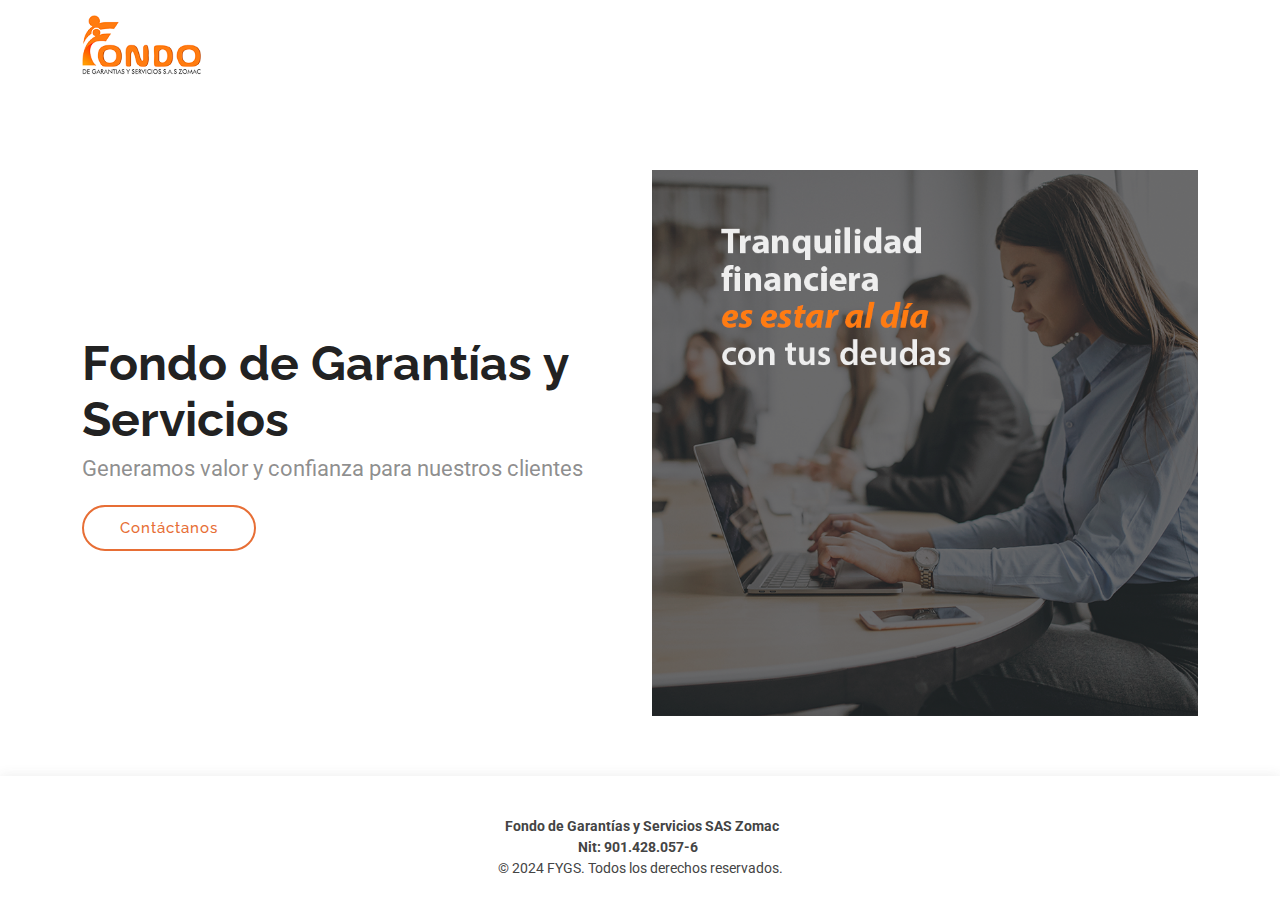
<file: index.html>
<!DOCTYPE html>
<html lang="en">

<head>
  <meta charset="utf-8">
  <meta content="width=device-width, initial-scale=1.0" name="viewport">
  <title>Fondo de Garantías y Servicios</title>
  <meta content="" name="description">
  <meta content="" name="keywords">

  <link href="assets/img/favicon.png" rel="icon">
  <link href="assets/img/apple-touch-icon.png" rel="apple-touch-icon">

  <link href="https://fonts.googleapis.com" rel="preconnect">
  <link href="https://fonts.gstatic.com" rel="preconnect" crossorigin>
  <link href="https://fonts.googleapis.com/css2?family=Roboto:ital,wght@0,100;0,300;0,400;0,500;0,700;0,900;1,100;1,300;1,400;1,500;1,700;1,900&family=Poppins:ital,wght@0,100;0,200;0,300;0,400;0,500;0,600;0,700;0,800;0,900;1,100;1,200;1,300;1,400;1,500;1,600;1,700;1,800;1,900&family=Raleway:ital,wght@0,100;0,200;0,300;0,400;0,500;0,600;0,700;0,800;0,900;1,100;1,200;1,300;1,400;1,500;1,600;1,700;1,800;1,900&display=swap" rel="stylesheet">

  <link href="assets/vendor/bootstrap/css/bootstrap.min.css" rel="stylesheet">
  <link href="assets/vendor/bootstrap-icons/bootstrap-icons.css" rel="stylesheet">
  <link href="assets/vendor/aos/aos.css" rel="stylesheet">
  <link href="assets/vendor/glightbox/css/glightbox.min.css" rel="stylesheet">
  <link href="assets/vendor/swiper/swiper-bundle.min.css" rel="stylesheet">

  <link href="assets/css/main.css" rel="stylesheet">

</head>

<body class="index-page">

  <header id="header" class="header d-flex align-items-center sticky-top">
    <div class="container-fluid container-xl position-relative d-flex align-items-center">

      <a class="logo d-flex align-items-center me-auto">
        <img src="assets/img/logo.png" alt="">
      </a>

      <nav id="navmenu" class="navmenu">
        <i class="mobile-nav-toggle d-xl-none bi bi-list"></i>
      </nav>

    </div>
  </header>

  <main class="main">

    <section id="hero" class="hero section">

      <div class="container">
        <div class="row gy-4">
          <div class="col-lg-6 order-2 order-lg-1 d-flex flex-column justify-content-center">
            <h1>Fondo de Garantías y Servicios</h1>
            <p >Generamos valor y confianza para nuestros clientes</p>
            <div class="d-flex">
              <a href="mailto:notificaciones@fondodegarantiaszomac.com.co" class="btn-get-started">Contáctanos</a></h2>
            </div>
          </div>
          <div class="col-lg-6 order-1 order-lg-2 hero-img">
            <img src="assets/img/hero-img.png" class="img-fluid animated" alt="">
          </div>
        </div>
      </div>

    </section>

  </main>

  <footer id="footer" class="footer">

    <div class="container">
      <div class="copyright text-center ">
        <p><strong class="px-1 sitename">Fondo de Garantías y Servicios SAS Zomac<br>Nit: 901.428.057-6</strong></p>
        <p>© 2024 FYGS. Todos los derechos reservados.</p>
      </div>
    </div>

  </footer>

  <!-- Preloader -->
  <div id="preloader"></div>

  <!-- Vendor JS Files -->
  <script src="assets/vendor/bootstrap/js/bootstrap.bundle.min.js"></script>
  <script src="assets/vendor/php-email-form/validate.js"></script>
  <script src="assets/vendor/aos/aos.js"></script>
  <script src="assets/vendor/glightbox/js/glightbox.min.js"></script>
  <script src="assets/vendor/purecounter/purecounter_vanilla.js"></script>
  <script src="assets/vendor/swiper/swiper-bundle.min.js"></script>
  <script src="assets/vendor/imagesloaded/imagesloaded.pkgd.min.js"></script>
  <script src="assets/vendor/isotope-layout/isotope.pkgd.min.js"></script>

  <!-- Main JS File -->
  <script src="assets/js/main.js"></script>

</body>

</html>
</file>
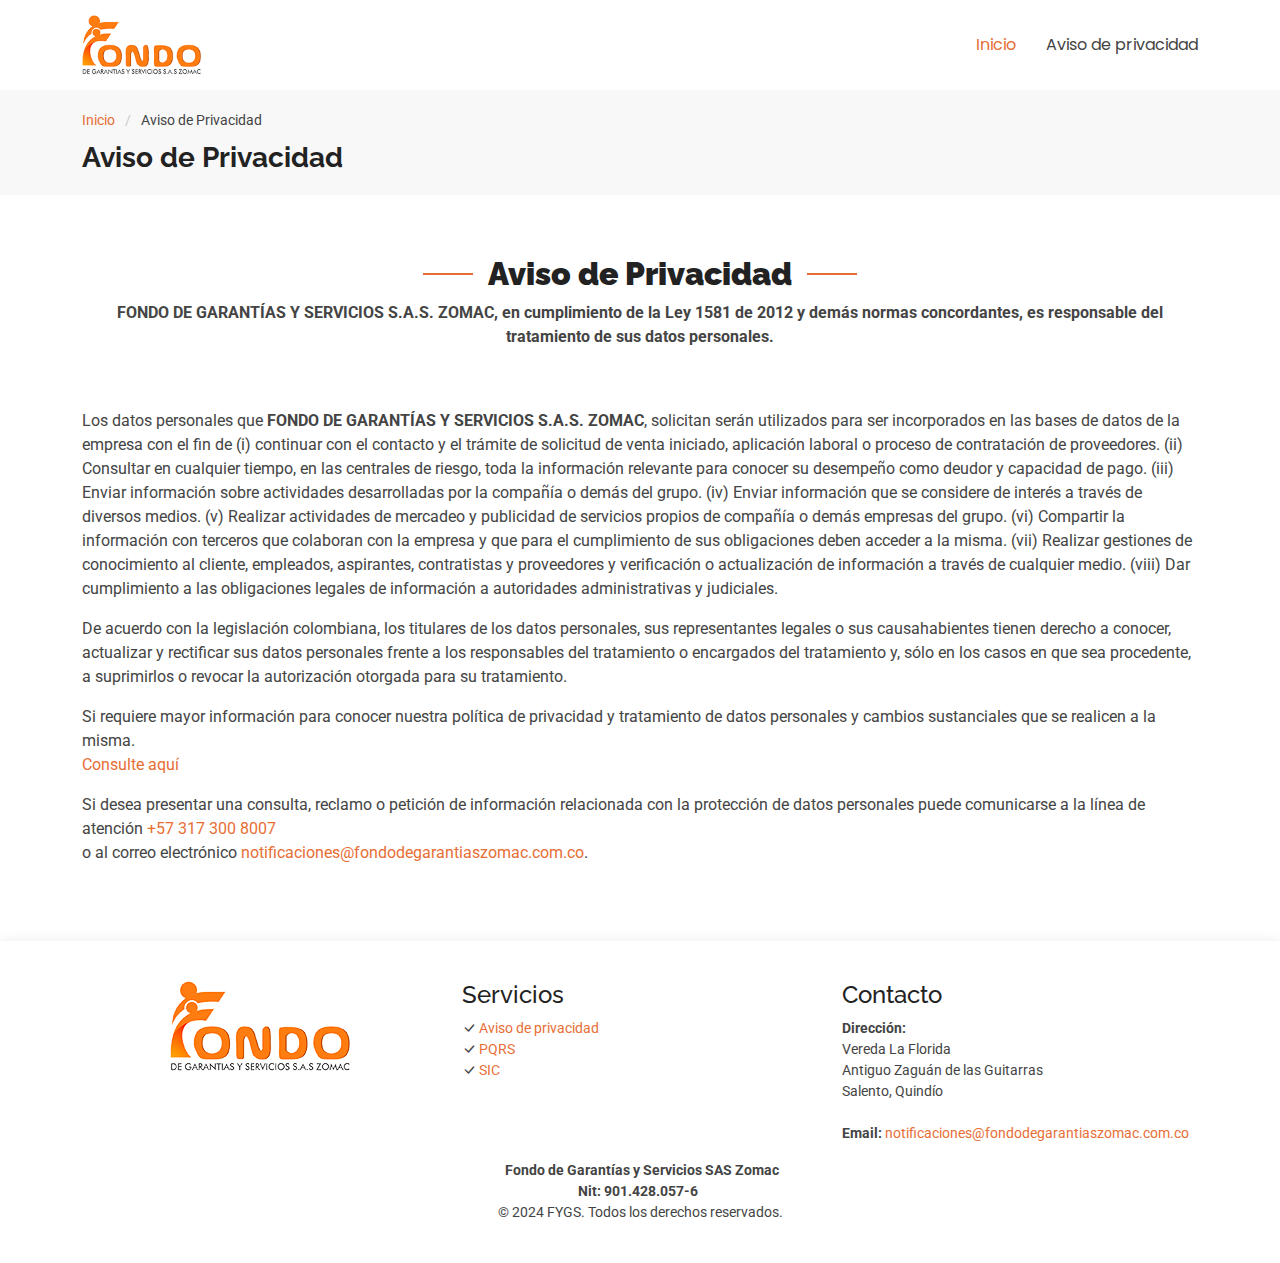
<file: aviso-de-privacidad.html>
<!DOCTYPE html>
<html lang="en">

<head>
  <meta charset="utf-8">
  <meta content="width=device-width, initial-scale=1.0" name="viewport">
  <title>Aviso de Privacidad | Fondo de Garantías y Servicios</title>

  <!-- SEO tags -->
  <meta property="og:type" content="website"/>
  <meta property="og:title" content="Aviso de Privacidad | Fondo de Garantías y Servicios S.A.S ZOMAC"/>
  <meta property="og:url" content="https://fondodegarantiaszomac.com.co/aviso-de-privacidad"/>
  <meta property="og:description" content="Somos Fondo de Garantías y Servicios S.A.S Zomac, tu aliado para compras a crédito."/>
  <meta name="viewport" content="width=device-width, initial-scale=1"/>
  <meta property="og:image" content="https://fondodegarantiaszomac.com.co/assets/img/logo.png">
  <meta property="og:site_name" content="Fondo de Garantías y Servicios S.A.S Zomac">
  <meta property="og:locale" content="es_CO">
  <meta property="og:locale:alternate" content="es_CO">
  <meta name="description" content="Somos Fondo de Garantías y Servicios S.A.S Zomac, tu aliado para compras a crédito."/>
  <meta name="copyright" content="Fondo de Garantías y Servicios S.A.S Zomac"/>
  <meta name="author" content="Fondo de Garantías y Servicios S.A.S Zomac"/>
  <meta name="country" content="COL"/>
  <meta name="language" content="es-CO"/>
  <meta name="currency" content="COP"/>
  <meta name="robots" content="index, follow"/>

  <link href="assets/img/favicon.png" rel="icon">
  <link href="assets/img/apple-touch-icon.png" rel="apple-touch-icon">

  <link href="https://fonts.googleapis.com" rel="preconnect">
  <link href="https://fonts.gstatic.com" rel="preconnect" crossorigin>
  <link href="https://fonts.googleapis.com/css2?family=Roboto:ital,wght@0,100;0,300;0,400;0,500;0,700;0,900;1,100;1,300;1,400;1,500;1,700;1,900&family=Poppins:ital,wght@0,100;0,200;0,300;0,400;0,500;0,600;0,700;0,800;0,900;1,100;1,200;1,300;1,400;1,500;1,600;1,700;1,800;1,900&family=Raleway:ital,wght@0,100;0,200;0,300;0,400;0,500;0,600;0,700;0,800;0,900;1,100;1,200;1,300;1,400;1,500;1,600;1,700;1,800;1,900&display=swap" rel="stylesheet">

  <link href="assets/vendor/bootstrap/css/bootstrap.min.css" rel="stylesheet">
  <link href="assets/vendor/bootstrap-icons/bootstrap-icons.css" rel="stylesheet">
  <link href="assets/vendor/aos/aos.css" rel="stylesheet">
  <link href="assets/vendor/glightbox/css/glightbox.min.css" rel="stylesheet">
  <link href="assets/vendor/swiper/swiper-bundle.min.css" rel="stylesheet">

  <link href="assets/css/main.css" rel="stylesheet">

</head>

<body class="starter-page-page">

  <header id="header" class="header d-flex align-items-center sticky-top">
    <div class="container-fluid container-xl position-relative d-flex align-items-center">

      <a class="logo d-flex align-items-center me-auto" href="index.html">
        <img src="assets/img/logo.png" alt="">
      </a>

      <nav id="navmenu" class="navmenu">
        <ul>
          <li><a class="active" href="index.html">Inicio</a></li>
          <!-- <li><a href="quienes-somos.html">¿Quiénes somos?</a></li> -->
          <li><a href="aviso-de-privacidad.html">Aviso de privacidad</a></li>
        </ul>
        <i class="mobile-nav-toggle d-xl-none bi bi-list"></i>
      </nav>

    </div>
  </header>

  <main class="main">

    <div class="page-title" data-aos="fade">
      <div class="container">
        <nav class="breadcrumbs">
          <ol>
            <li><a href="index.html">Inicio</a></li>
            <li class="current">Aviso de Privacidad</li>
          </ol>
        </nav>
        <h1>Aviso de Privacidad</h1>
      </div>
    </div>

    <section id="starter-section" class="starter-section section">

      <div class="container section-title" data-aos="fade-up">
        <h2><b>Aviso de Privacidad</b></h2>
        <b>FONDO DE GARANTÍAS Y SERVICIOS S.A.S. ZOMAC, en cumplimiento de la Ley 1581 de 2012 y demás normas concordantes, es responsable del tratamiento de sus datos personales.</b>
      </div>

      <div class="container" data-aos="fade-up">
        <p>
          Los datos personales que <b>FONDO DE GARANTÍAS Y SERVICIOS S.A.S. ZOMAC</b>, solicitan serán utilizados para ser incorporados en las bases de datos de la empresa con el fin de (i) continuar con el contacto y el trámite de solicitud de venta iniciado, aplicación laboral o proceso de contratación de proveedores. (ii) Consultar en cualquier tiempo, en las centrales de riesgo, toda la información relevante para conocer su desempeño como deudor y capacidad de pago. (iii) Enviar información sobre actividades desarrolladas por la compañía o demás del grupo. (iv) Enviar información que se considere de interés a través de diversos medios. (v) Realizar actividades de mercadeo y publicidad de servicios propios de compañía o demás empresas del grupo. (vi) Compartir la información con terceros que colaboran con la empresa y que para el cumplimiento de sus obligaciones deben acceder a la misma. (vii) Realizar gestiones de conocimiento al cliente, empleados, aspirantes, contratistas y proveedores y verificación o actualización de información a través de cualquier medio. (viii) Dar cumplimiento a las obligaciones legales de información a autoridades administrativas y judiciales.
        </p>
        <p>
          De acuerdo con la legislación colombiana, los titulares de los datos personales, sus representantes legales o sus causahabientes tienen derecho a conocer, actualizar y rectificar sus datos personales frente a los responsables del tratamiento o encargados del tratamiento y, sólo en los casos en que sea procedente, a suprimirlos o revocar la autorización otorgada para su tratamiento.
        </p>
        <p>
          Si requiere mayor información para conocer nuestra política de privacidad y tratamiento de datos personales y cambios sustanciales que se realicen a la misma.
          <br><a href="politica-de-privacidad.html">Consulte aquí</a>
        </p>
        <p>
          Si desea presentar una consulta, reclamo o petición de información relacionada con la protección de datos personales puede comunicarse a la línea de atención <a href="https://wa.me/573173008007">+57 317 300 8007</a><br> o al correo electrónico <a href="mailto:notificaciones@fondodegarantiaszomac.com.co">notificaciones@fondodegarantiaszomac.com.co</a>.
        </p>
      </div>

    </section>

  </main>

  <footer id="footer" class="footer">

    <div class="footer-top">
      <div class="container">
        <div class="row gy-4">
          <div class="col-lg-4 col-md-12 footer-info">
            <a href="index.html" class="logo d-flex align-items-center justify-content-center">
              <img src="assets/img/logo.png" alt="">
            </a>
            <div class="social-links mt-3">
            </div>
          </div>

          <!-- <div class="col-lg-3 col-6 footer-links">
            <h4>Nuestra Empresa</h4>
            <ul>
              <li><i class="bi bi-check-lg"></i> <a href="quienes-somos.html">¿Quiénes somos?</a></li>
            </ul>
          </div> -->

          <div class="col-lg-4 col-6 footer-links">
            <h4>Servicios</h4>
            <ul>
              <li><i class="bi bi-check-lg"></i> <a href="aviso-de-privacidad.html">Aviso de privacidad</a></li>
              <li><i class="bi bi-check-lg"></i> <a href="https://serviciosibg.ibg.com.co/practipagos/public/pqrs/09" target="_blank">PQRS</a></li>
              <li><i class="bi bi-check-lg"></i> <a href="https://www.sic.gov.co/" target="_blank">SIC</a></li>
            </ul>
          </div>

          <div class="col-lg-4 col-md-12 footer-contact text-center text-md-start">
            <h4>Contacto</h4>
            <p>
              <strong>Dirección: </strong><br>
              Vereda La Florida <br>
              Antiguo Zaguán de las Guitarras<br>
              Salento, Quindío<br><br>
              <!-- <strong>Línea de atención:</strong> <a href="https://wa.me/573173008007">+57 317 300 8007</a><br> -->
              <strong>Email: </strong><a href="mailto:notificaciones@fondodegarantiaszomac.com.co">notificaciones@fondodegarantiaszomac.com.co</a><br>
            </p>

          </div>

        </div>
      </div>
    </div>

    <div class="container">
      <div class="copyright text-center ">
        <p><strong class="px-1 sitename">Fondo de Garantías y Servicios SAS Zomac<br>Nit: 901.428.057-6</strong></p>
        <p>© 2024 FYGS. Todos los derechos reservados.</p>
      </div>
    </div>

  </footer>

  <!-- Scroll Top -->
  <a href="#" id="scroll-top" class="scroll-top d-flex align-items-center justify-content-center"><i class="bi bi-arrow-up-short"></i></a>

  <!-- Preloader -->
  <div id="preloader"></div>

  <!-- Vendor JS Files -->
  <script src="assets/vendor/bootstrap/js/bootstrap.bundle.min.js"></script>
  <script src="assets/vendor/php-email-form/validate.js"></script>
  <script src="assets/vendor/aos/aos.js"></script>
  <script src="assets/vendor/glightbox/js/glightbox.min.js"></script>
  <script src="assets/vendor/purecounter/purecounter_vanilla.js"></script>
  <script src="assets/vendor/swiper/swiper-bundle.min.js"></script>
  <script src="assets/vendor/imagesloaded/imagesloaded.pkgd.min.js"></script>
  <script src="assets/vendor/isotope-layout/isotope.pkgd.min.js"></script>

  <!-- Main JS File -->
  <script src="assets/js/main.js"></script>

</body>

</html>
</file>
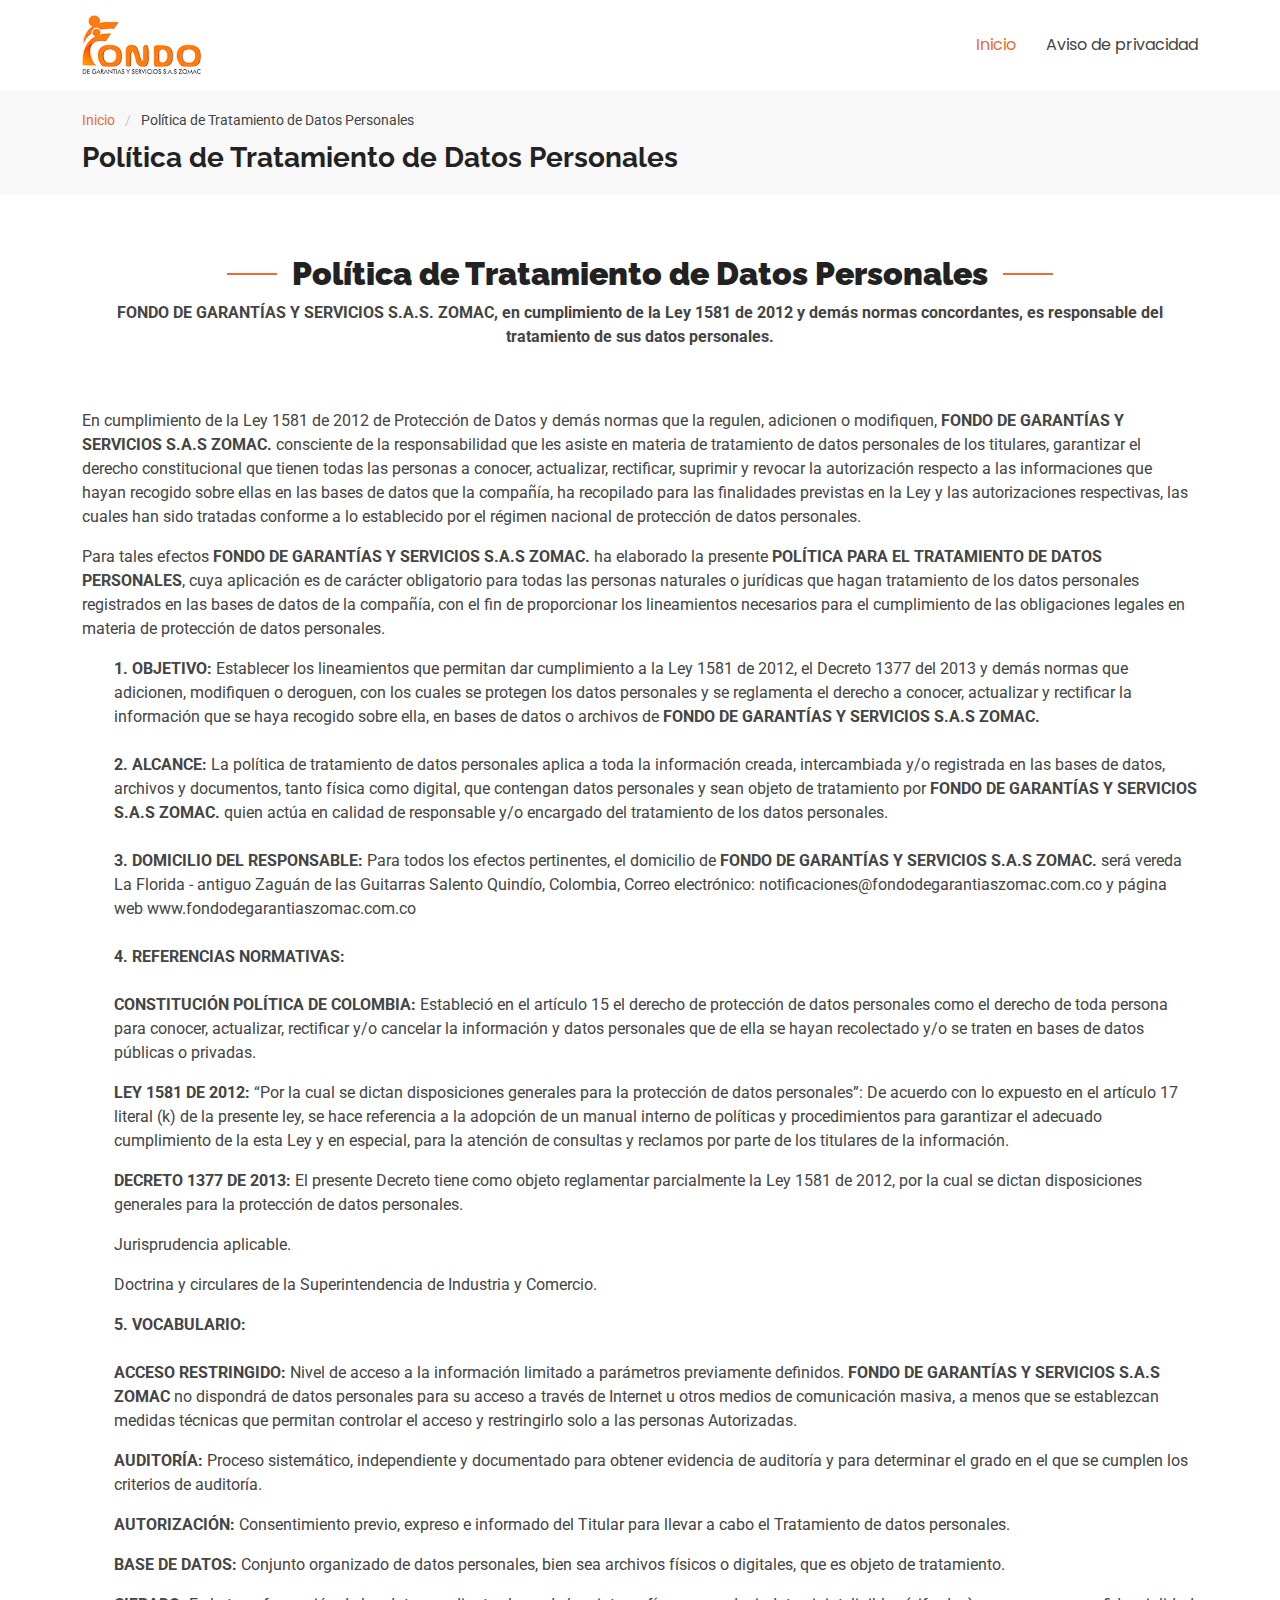
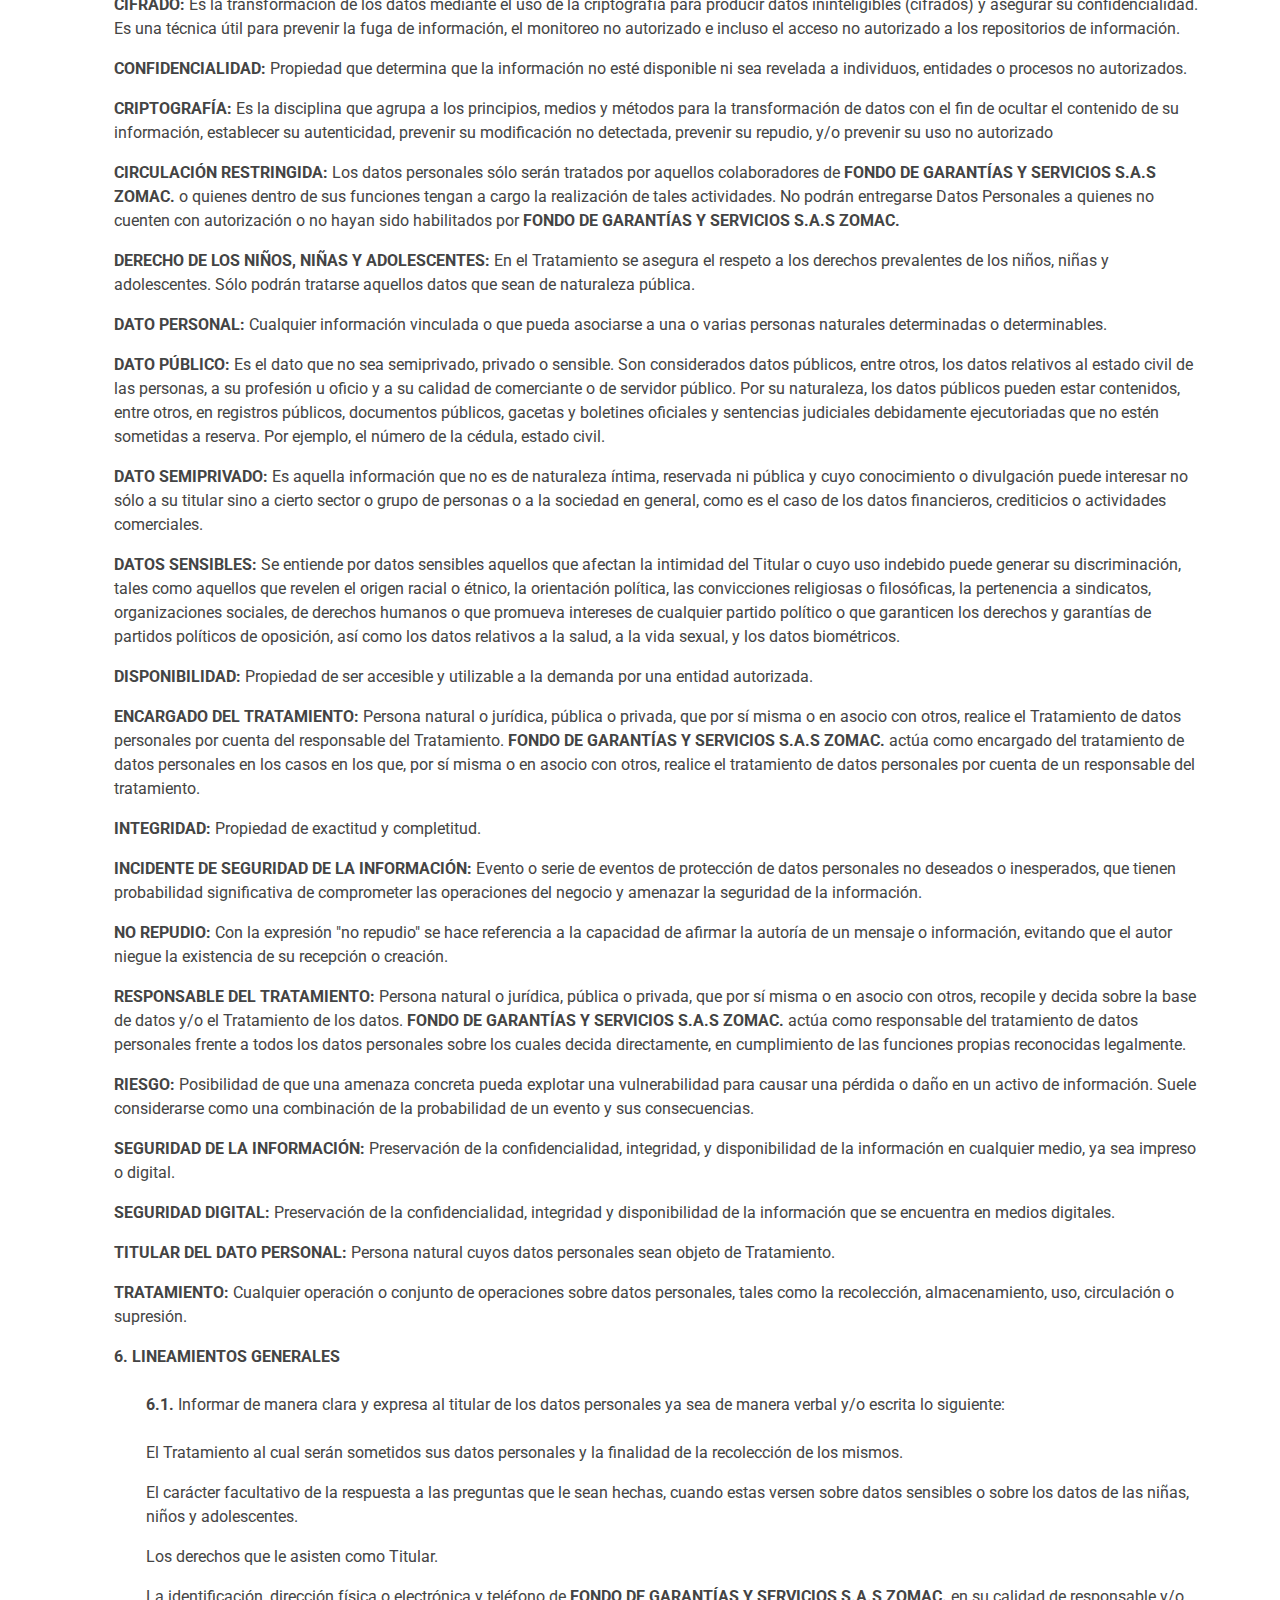
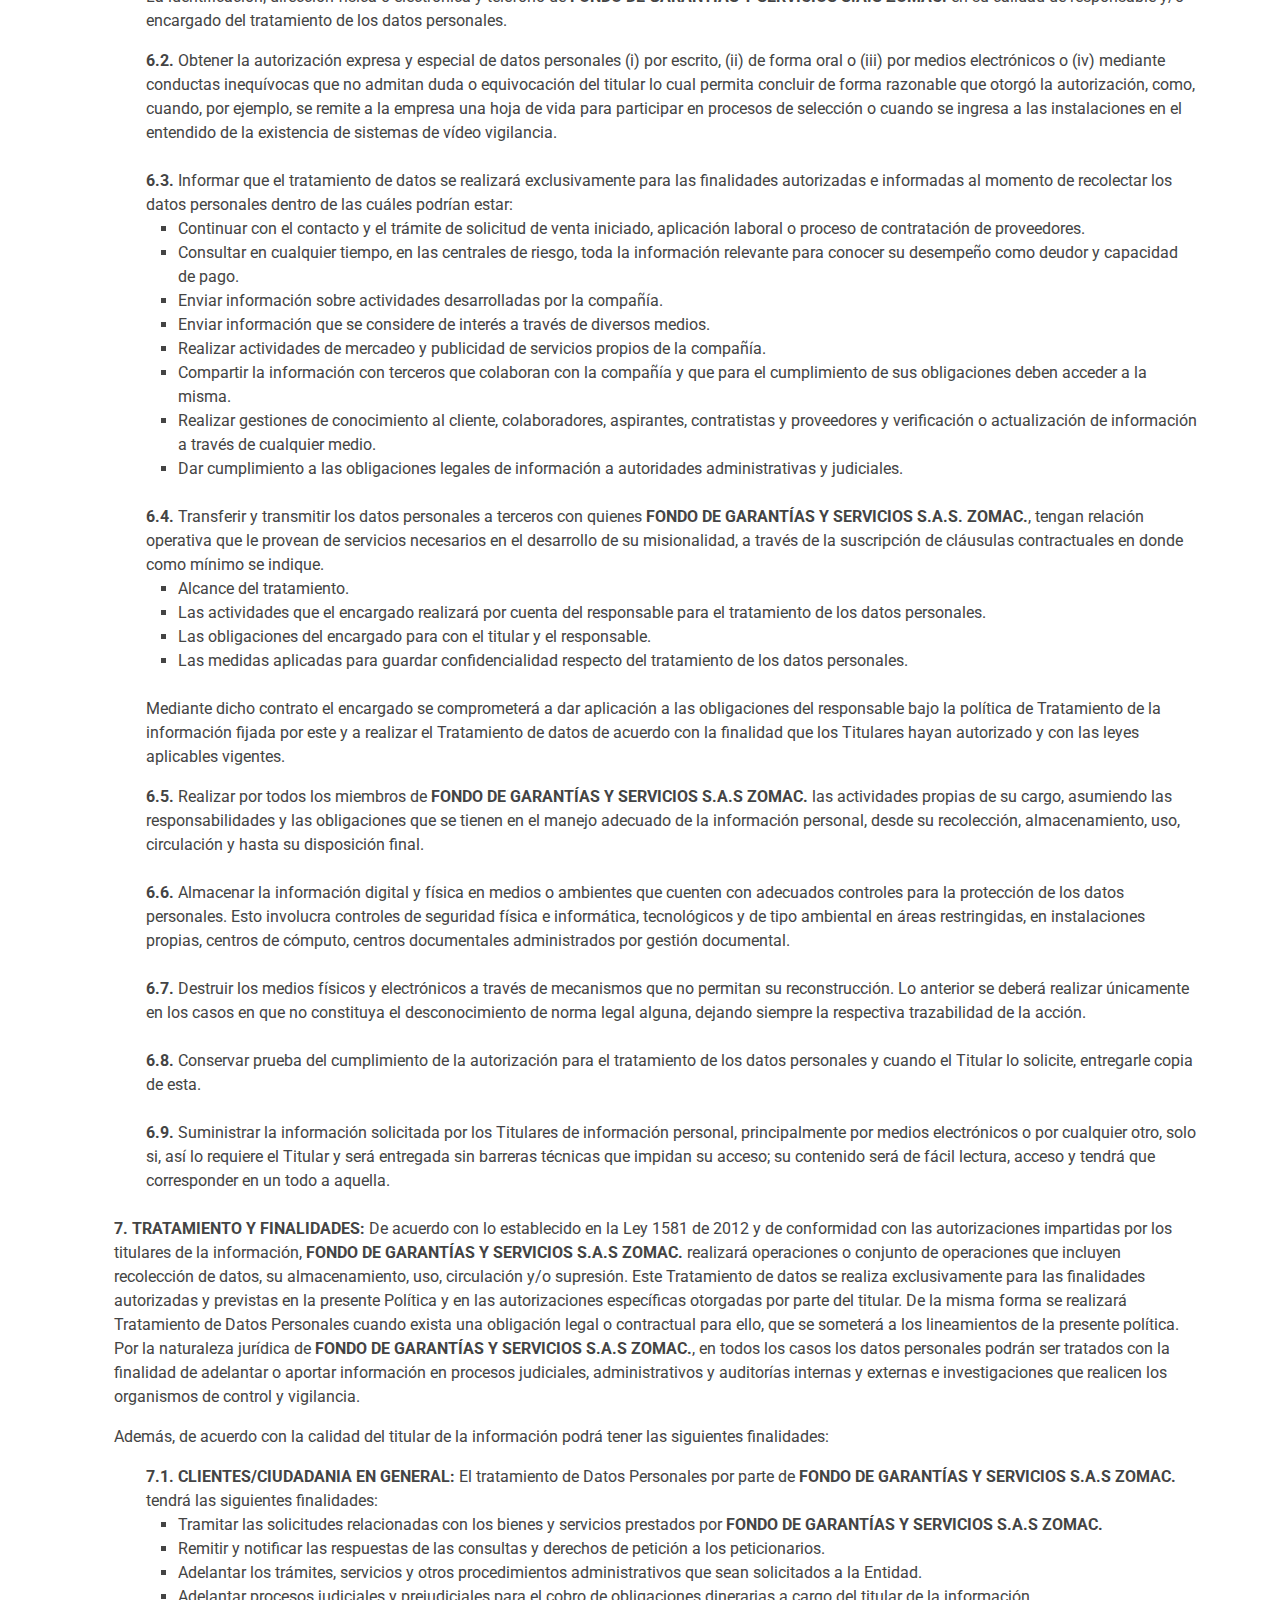
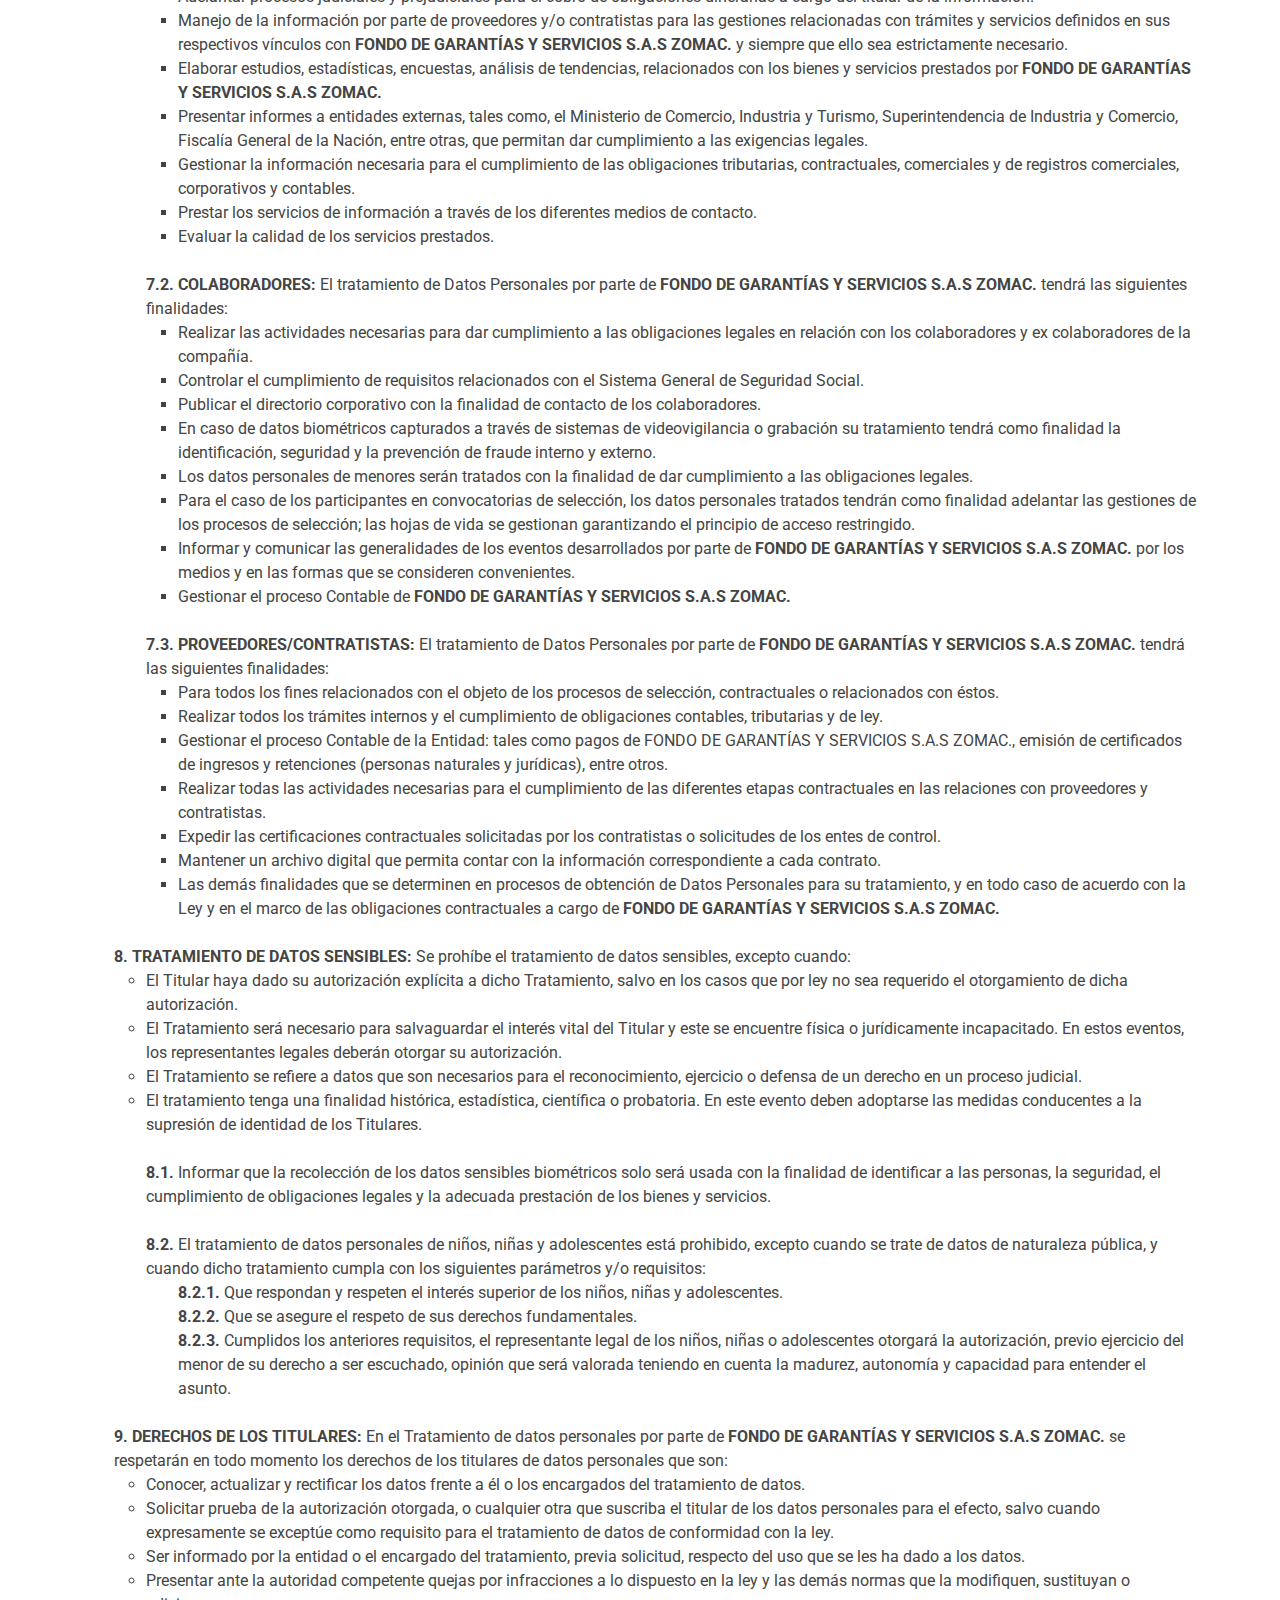
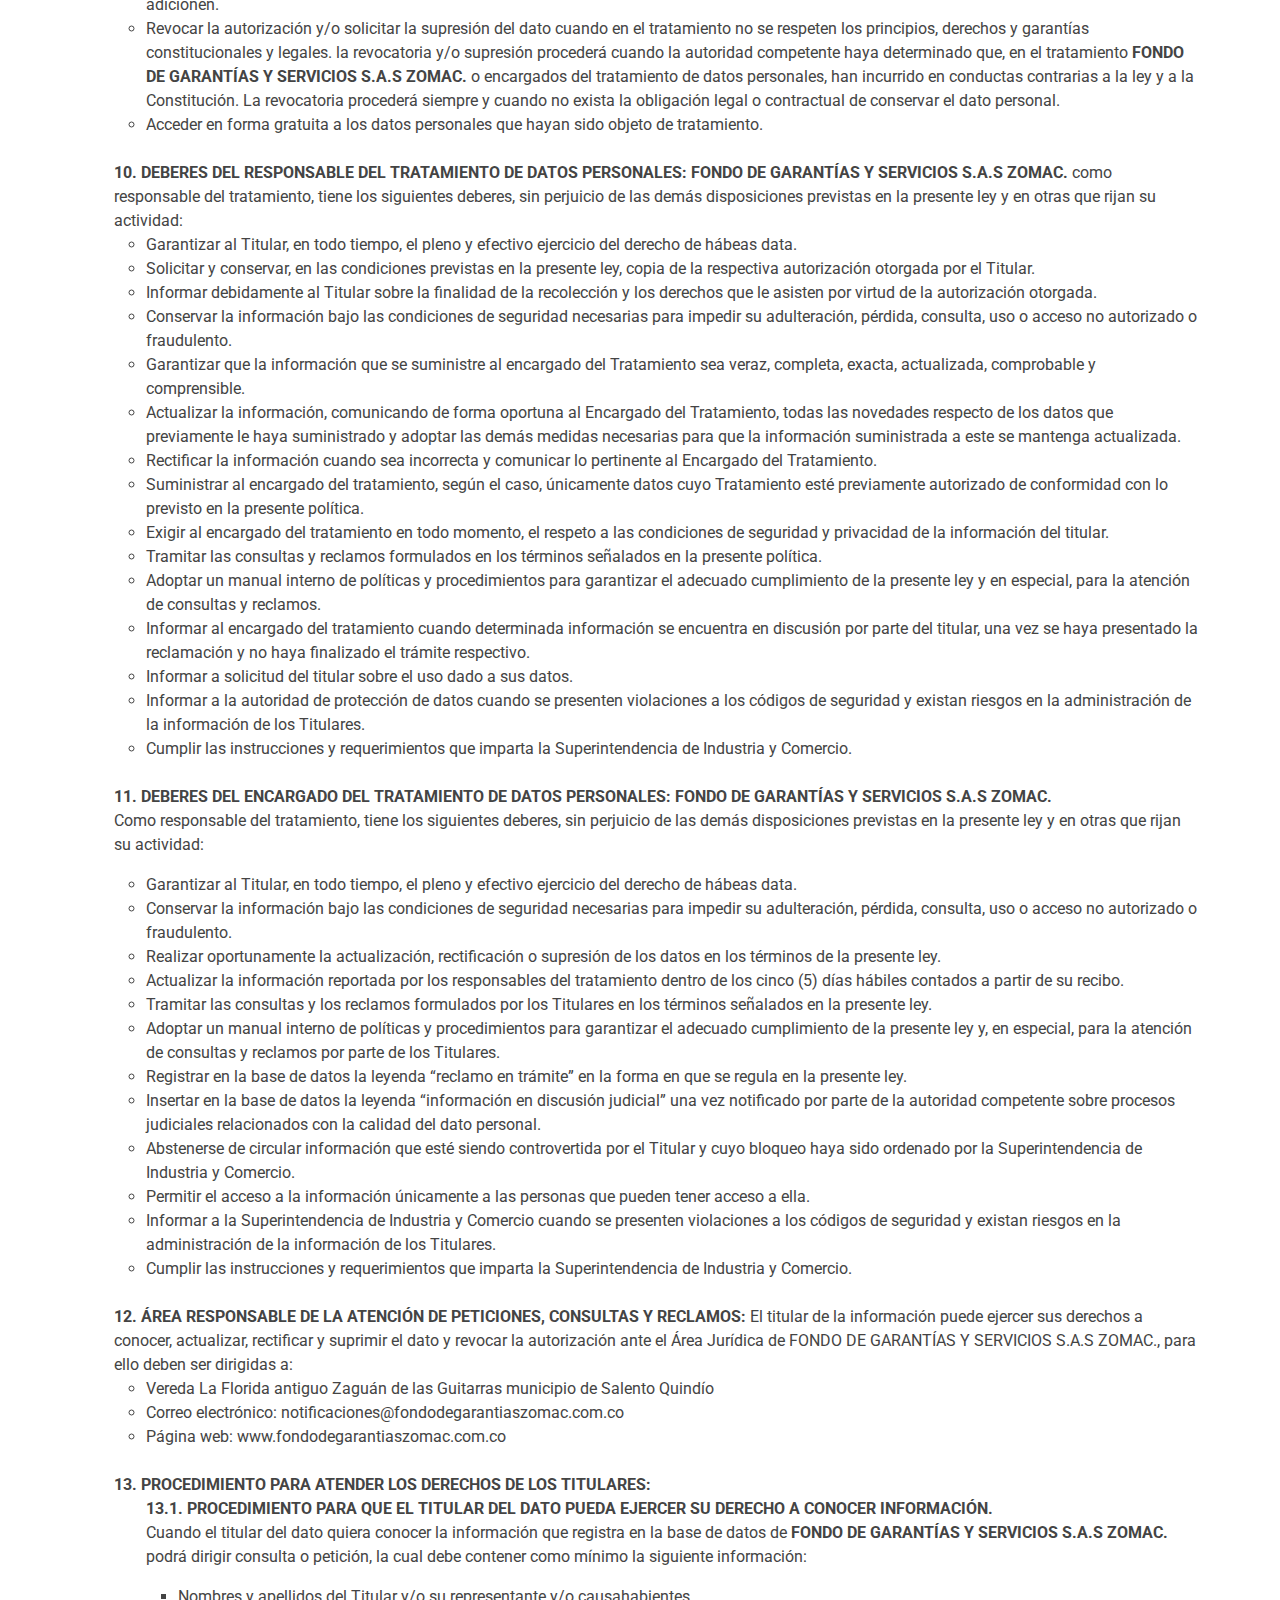
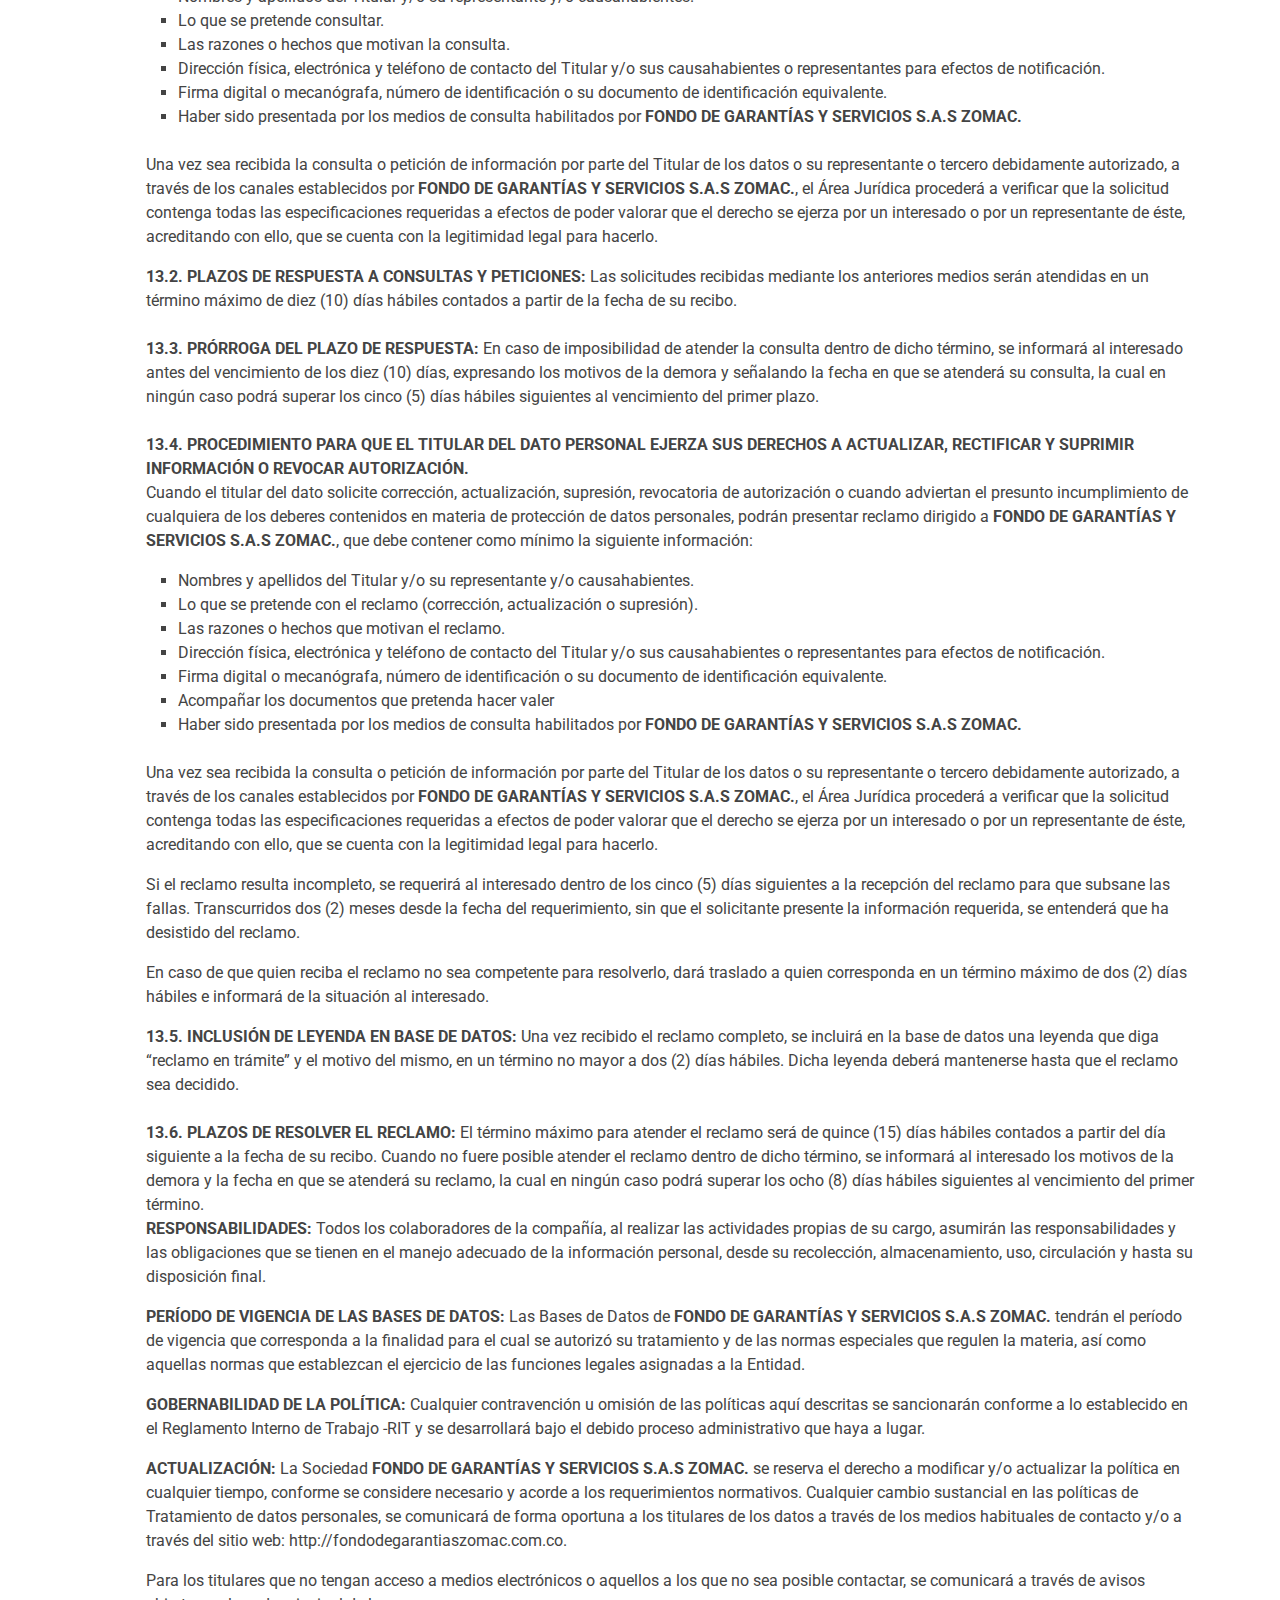
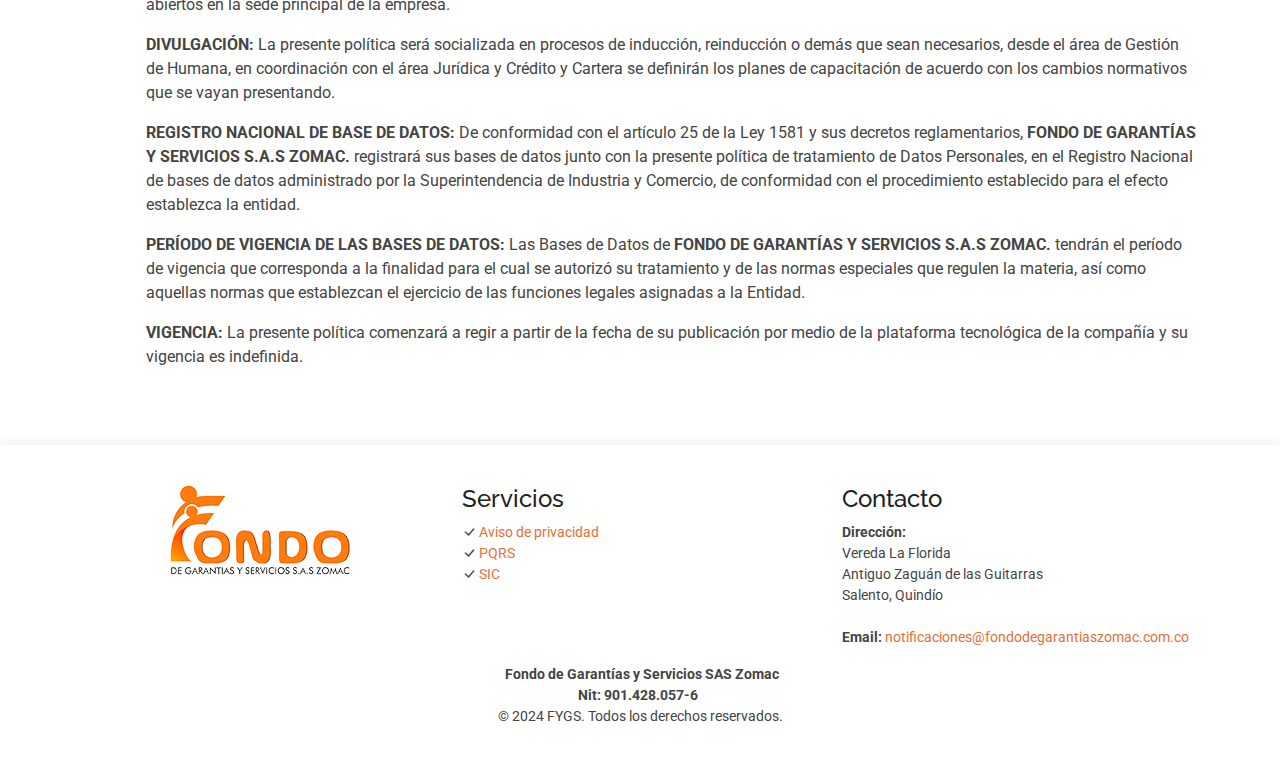
<file: politica-de-privacidad.html>
<!DOCTYPE html>
<html lang="en">

<head>
  <meta charset="utf-8">
  <meta content="width=device-width, initial-scale=1.0" name="viewport">
  <title>Política de Tratamiento de Datos Personales | Fondo de Garantías y Servicios</title>

  <!-- SEO tags -->
  <meta property="og:type" content="website" />
  <meta property="og:title" content="Política de Tratamiento de Datos Personales | Fondo de Garantías y Servicios S.A.S ZOMAC" />
  <meta property="og:url" content="https://fondodegarantiaszomac.com.co/politica-de-privacidad" />
  <meta property="og:description"
    content="Somos Fondo de Garantías y Servicios S.A.S Zomac, tu aliado para compras a crédito." />
  <meta name="viewport" content="width=device-width, initial-scale=1" />
  <meta property="og:image" content="https://fondodegarantiaszomac.com.co/assets/img/logo.png">
  <meta property="og:site_name" content="Fondo de Garantías y Servicios S.A.S Zomac">
  <meta property="og:locale" content="es_CO">
  <meta property="og:locale:alternate" content="es_CO">
  <meta name="description"
    content="Somos Fondo de Garantías y Servicios S.A.S Zomac, tu aliado para compras a crédito." />
  <meta name="copyright" content="Fondo de Garantías y Servicios S.A.S Zomac" />
  <meta name="author" content="Fondo de Garantías y Servicios S.A.S Zomac" />
  <meta name="country" content="COL" />
  <meta name="language" content="es-CO" />
  <meta name="currency" content="COP" />
  <meta name="robots" content="index, follow" />

  <link href="assets/img/favicon.png" rel="icon">
  <link href="assets/img/apple-touch-icon.png" rel="apple-touch-icon">

  <link href="https://fonts.googleapis.com" rel="preconnect">
  <link href="https://fonts.gstatic.com" rel="preconnect" crossorigin>
  <link
    href="https://fonts.googleapis.com/css2?family=Roboto:ital,wght@0,100;0,300;0,400;0,500;0,700;0,900;1,100;1,300;1,400;1,500;1,700;1,900&family=Poppins:ital,wght@0,100;0,200;0,300;0,400;0,500;0,600;0,700;0,800;0,900;1,100;1,200;1,300;1,400;1,500;1,600;1,700;1,800;1,900&family=Raleway:ital,wght@0,100;0,200;0,300;0,400;0,500;0,600;0,700;0,800;0,900;1,100;1,200;1,300;1,400;1,500;1,600;1,700;1,800;1,900&display=swap"
    rel="stylesheet">

  <link href="assets/vendor/bootstrap/css/bootstrap.min.css" rel="stylesheet">
  <link href="assets/vendor/bootstrap-icons/bootstrap-icons.css" rel="stylesheet">
  <link href="assets/vendor/aos/aos.css" rel="stylesheet">
  <link href="assets/vendor/glightbox/css/glightbox.min.css" rel="stylesheet">
  <link href="assets/vendor/swiper/swiper-bundle.min.css" rel="stylesheet">

  <link href="assets/css/main.css" rel="stylesheet">

</head>

<body class="starter-page-page">

  <header id="header" class="header d-flex align-items-center sticky-top">
    <div class="container-fluid container-xl position-relative d-flex align-items-center">

      <a class="logo d-flex align-items-center me-auto" href="index.html">
        <img src="assets/img/logo.png" alt="">
      </a>

      <nav id="navmenu" class="navmenu">
        <ul>
          <li><a class="active" href="index.html">Inicio</a></li>
            <!-- <li><a href="quienes-somos.html">¿Quiénes somos?</a></li> -->
            <li><a href="aviso-de-privacidad.html">Aviso de privacidad</a></li>
        </ul>
        <i class="mobile-nav-toggle d-xl-none bi bi-list"></i>
      </nav>

    </div>
  </header>

  <main class="main">

    <div class="page-title" data-aos="fade">
      <div class="container">
        <nav class="breadcrumbs">
          <ol>
            <li><a href="index.html">Inicio</a></li>
            <li class="current">Política de Tratamiento de Datos Personales</li>
          </ol>
        </nav>
        <h1>Política de Tratamiento de Datos Personales</h1>
      </div>
    </div>

    <section id="starter-section" class="starter-section section">

      <div class="container section-title" data-aos="fade-up">
        <h2><b>Política de Tratamiento de Datos Personales</b></h2>
        <b>FONDO DE GARANTÍAS Y SERVICIOS S.A.S. ZOMAC, en cumplimiento de la Ley 1581 de 2012 y demás normas concordantes, es responsable del tratamiento de sus datos personales.</b>
      </div>

      <div class="container" data-aos="fade-up">
        <p>
          En cumplimiento de la Ley 1581 de 2012 de Protección de Datos y demás normas que la regulen, adicionen o
          modifiquen, <b>FONDO DE GARANTÍAS Y SERVICIOS S.A.S ZOMAC.</b> consciente de la responsabilidad que les asiste en
          materia de tratamiento de datos personales de los titulares, garantizar el derecho constitucional que tienen
          todas las personas a conocer, actualizar, rectificar, suprimir y revocar la autorización respecto a las
          informaciones que hayan recogido sobre ellas en las bases de datos que la compañía, ha recopilado para las
          finalidades previstas en la Ley y las autorizaciones respectivas, las cuales han sido tratadas conforme a lo
          establecido por el régimen nacional de protección de datos personales.
        </p>
        <p>
          Para tales efectos <b>FONDO DE GARANTÍAS Y SERVICIOS S.A.S ZOMAC.</b> ha elaborado la presente <b>POLÍTICA PARA EL
            TRATAMIENTO DE DATOS PERSONALES</b>, cuya aplicación es de carácter obligatorio para todas las personas
          naturales o jurídicas que hagan tratamiento de los datos personales registrados en las bases de datos de la
          compañía, con el fin de proporcionar los lineamientos necesarios para el cumplimiento de las obligaciones
          legales en materia de protección de datos personales.
        </p>
        <ol class="lista-ol">
          <li class="lista-li">
            <b>OBJETIVO:</b> Establecer los lineamientos que permitan dar cumplimiento a la Ley 1581 de 2012, el
            Decreto 1377 del 2013 y demás normas que adicionen, modifiquen o deroguen, con los cuales se protegen los
            datos personales y se reglamenta el derecho a conocer, actualizar y rectificar la información que se haya
            recogido sobre ella, en bases de datos o archivos de <b>FONDO DE GARANTÍAS Y SERVICIOS S.A.S ZOMAC.</b>
          </li>
          <br>
          <li class="lista-li">
            <b>ALCANCE:</b> La política de tratamiento de datos personales aplica a toda la información creada,
            intercambiada y/o registrada en las bases de datos, archivos y documentos, tanto física como digital, que
            contengan datos personales y sean objeto de tratamiento por <b>FONDO DE GARANTÍAS Y SERVICIOS S.A.S ZOMAC.</b>
            quien actúa en calidad de responsable y/o encargado del tratamiento de los datos personales.
          </li>
          <br>
          <li class="lista-li">
            <b>DOMICILIO DEL RESPONSABLE:</b> Para todos los efectos pertinentes, el domicilio de <b>FONDO DE GARANTÍAS Y SERVICIOS S.A.S ZOMAC.</b> será vereda La Florida - antiguo Zaguán de las Guitarras Salento Quindío,
            Colombia, <!-- línea de atención: <a href="https://wa.me/573173008007">+57 317 300 8007</a>,  -->Correo
            electrónico: notificaciones@fondodegarantiaszomac.com.co y página web www.fondodegarantiaszomac.com.co
          </li>
          <br>
          <li class="lista-li">
            <b>REFERENCIAS NORMATIVAS:</b>
            <p>
              <br>
              <b>CONSTITUCIÓN POLÍTICA DE COLOMBIA:</b> Estableció en el artículo 15 el derecho de protección de datos
              personales como el derecho de toda persona para conocer, actualizar, rectificar y/o cancelar la
              información y datos personales que de ella se hayan recolectado y/o se traten en bases de datos públicas
              o privadas.
            </p>
            <p>
              <b>LEY 1581 DE 2012:</b> “Por la cual se dictan disposiciones generales para la protección de datos
              personales”: De acuerdo con lo expuesto en el artículo 17 literal (k) de la presente ley, se hace
              referencia a la adopción de un manual interno de políticas y procedimientos para garantizar el adecuado
              cumplimiento de la esta Ley y en especial, para la atención de consultas y reclamos por parte de los
              titulares de la información.
            </p>
            <p>
              <b>DECRETO 1377 DE 2013:</b> El presente Decreto tiene como objeto reglamentar parcialmente la Ley 1581
              de 2012, por la cual se dictan disposiciones generales para la protección de datos personales.
            </p>
            <p>
              Jurisprudencia aplicable.
            </p>
            <p>
              Doctrina y circulares de la Superintendencia de Industria y Comercio.
            </p>
          </li>
          <li class="lista-li">
            <b>VOCABULARIO:</b>
            <p>
              <br>
              <b>ACCESO RESTRINGIDO:</b> Nivel de acceso a la información limitado a parámetros previamente definidos.
              <b>FONDO DE GARANTÍAS Y SERVICIOS S.A.S ZOMAC</b> no dispondrá de datos personales para su acceso a través de Internet u otros medios de comunicación masiva, a menos que se establezcan medidas técnicas que permitan controlar el acceso y restringirlo solo a las personas Autorizadas.
            </p>
            <p>
              <b>AUDITORÍA:</b> Proceso sistemático, independiente y documentado para obtener evidencia de auditoría y para determinar el grado en el que se cumplen los criterios de auditoría.
            </p>
            <p>
              <b>AUTORIZACIÓN:</b> Consentimiento previo, expreso e informado del Titular para llevar a cabo el Tratamiento de datos personales.
            </p>
            <p>
              <b>BASE DE DATOS:</b> Conjunto organizado de datos personales, bien sea archivos físicos o digitales, que es objeto de tratamiento.
            </p>
            <p>
              <b>CIFRADO:</b> Es la transformación de los datos mediante el uso de la criptografía para producir datos ininteligibles (cifrados) y asegurar su confidencialidad. Es una técnica útil para prevenir la fuga de información, el monitoreo no autorizado e incluso el acceso no autorizado a los repositorios de información.
            </p>
            <p>
              <b>CONFIDENCIALIDAD:</b> Propiedad que determina que la información no esté disponible ni sea revelada a
              individuos, entidades o procesos no autorizados.
            <p>
              <b>CRIPTOGRAFÍA:</b> Es la disciplina que agrupa a los principios, medios y métodos para la
              transformación de datos con el fin de ocultar el contenido de su información, establecer su
              autenticidad, prevenir su modificación no detectada, prevenir su repudio, y/o prevenir su uso no
              autorizado
            </p>
            <p>
              <b>CIRCULACIÓN RESTRINGIDA:</b> Los datos personales sólo serán tratados por aquellos colaboradores de
              <b>FONDO DE GARANTÍAS Y SERVICIOS S.A.S ZOMAC.</b> o quienes dentro de sus funciones tengan a cargo la
              realización de tales actividades. No podrán entregarse Datos Personales a quienes no cuenten con
              autorización o no hayan sido habilitados por <b>FONDO DE GARANTÍAS Y SERVICIOS S.A.S ZOMAC.</b>
            </p>
            <p>
              <b>DERECHO DE LOS NIÑOS, NIÑAS Y ADOLESCENTES:</b> En el Tratamiento se asegura el respeto a los
              derechos prevalentes de los niños, niñas y adolescentes. Sólo podrán tratarse aquellos datos que sean de
              naturaleza pública.
            </p>
            <p>
              <b>DATO PERSONAL:</b> Cualquier información vinculada o que pueda asociarse a una o varias personas
              naturales determinadas o determinables.
            </p>
            <p>
              <b>DATO PÚBLICO:</b> Es el dato que no sea semiprivado, privado o sensible. Son considerados datos
              públicos, entre otros, los datos relativos al estado civil de las personas, a su profesión u oficio y a
              su calidad de comerciante o de servidor público. Por su naturaleza, los datos públicos pueden estar
              contenidos, entre otros, en registros públicos, documentos públicos, gacetas y boletines oficiales y
              sentencias judiciales debidamente ejecutoriadas que no estén sometidas a reserva. Por ejemplo, el número
              de la cédula, estado civil.
            </p>
            <p>
              <b>DATO SEMIPRIVADO:</b> Es aquella información que no es de naturaleza íntima, reservada ni pública y
              cuyo conocimiento o divulgación puede interesar no sólo a su titular sino a cierto sector o grupo de
              personas o a la sociedad en general, como es el caso de los datos financieros, crediticios o actividades
              comerciales.
            </p>
            <p>
              <b>DATOS SENSIBLES:</b> Se entiende por datos sensibles aquellos que afectan la intimidad del Titular o
              cuyo uso indebido puede generar su discriminación, tales como aquellos que revelen el origen racial o
              étnico, la orientación política, las convicciones religiosas o filosóficas, la pertenencia a sindicatos,
              organizaciones sociales, de derechos humanos o que promueva intereses de cualquier partido político o
              que garanticen los derechos y garantías de partidos políticos de oposición, así como los datos relativos
              a la salud, a la vida sexual, y los datos biométricos.
            </p>
            <p>
              <b>DISPONIBILIDAD:</b> Propiedad de ser accesible y utilizable a la demanda por una entidad autorizada.
            </p>
            <p>
              <b>ENCARGADO DEL TRATAMIENTO:</b> Persona natural o jurídica, pública o privada, que por sí misma o en
              asocio con otros, realice el Tratamiento de datos personales por cuenta del responsable del Tratamiento.
              <b>FONDO DE GARANTÍAS Y SERVICIOS S.A.S ZOMAC.</b> actúa como encargado del tratamiento de datos personales en
              los casos en los que, por sí misma o en asocio con otros, realice el tratamiento de datos personales por
              cuenta de un responsable del tratamiento.
            <p>
              <b>INTEGRIDAD:</b> Propiedad de exactitud y completitud.
            </p>
            <p>
              <b>INCIDENTE DE SEGURIDAD DE LA INFORMACIÓN:</b> Evento o serie de eventos de protección de datos
              personales no deseados o inesperados, que tienen probabilidad significativa de comprometer las
              operaciones del negocio y amenazar la seguridad de la información.
            </p>
            <p>
              <b>NO REPUDIO:</b> Con la expresión "no repudio" se hace referencia a la capacidad de afirmar la autoría
              de un mensaje o información, evitando que el autor niegue la existencia de su recepción o creación.
            </p>
            <p>
              <b>RESPONSABLE DEL TRATAMIENTO:</b> Persona natural o jurídica, pública o privada, que por sí misma o en
              asocio con otros, recopile y decida sobre la base de datos y/o el Tratamiento de los datos.
              <b>FONDO DE GARANTÍAS Y SERVICIOS S.A.S ZOMAC.</b> actúa como responsable del tratamiento de datos personales
              frente a todos los datos personales sobre los cuales decida directamente, en cumplimiento de las
              funciones propias reconocidas legalmente.
            </p>
            <p>
              <b>RIESGO:</b> Posibilidad de que una amenaza concreta pueda explotar una vulnerabilidad para causar una
              pérdida o daño en un activo de información. Suele considerarse como una combinación de la probabilidad
              de un evento y sus consecuencias.
            </p>
            <p>
              <b>SEGURIDAD DE LA INFORMACIÓN:</b> Preservación de la confidencialidad, integridad, y disponibilidad de
              la información en cualquier medio, ya sea impreso o digital.
            </p>
            <p>
              <b>SEGURIDAD DIGITAL:</b> Preservación de la confidencialidad, integridad y disponibilidad de la
              información que se encuentra en medios digitales.
            </p>
            <p>
              <b>TITULAR DEL DATO PERSONAL:</b> Persona natural cuyos datos personales sean objeto de Tratamiento.
            </p>
            <p>
              <b>TRATAMIENTO:</b> Cualquier operación o conjunto de operaciones sobre datos personales, tales como la
              recolección, almacenamiento, uso, circulación o supresión.
            </p>
          </li>
          <li class="lista-li">
            <b>LINEAMIENTOS GENERALES</b>
            <ol class="lista-ol">
              <br>
              <li class="lista-li">
                Informar de manera clara y expresa al titular de los datos personales ya sea de manera verbal y/o
                escrita lo siguiente:
                <p>
                  <br>
                  El Tratamiento al cual serán sometidos sus datos personales y la finalidad de la recolección de los
                  mismos.
                </p>
                <p>
                  El carácter facultativo de la respuesta a las preguntas que le sean hechas, cuando estas versen
                  sobre datos sensibles o sobre los datos de las niñas, niños y adolescentes.
                </p>
                <p>
                  Los derechos que le asisten como Titular.
                </p>
                <p>
                  La identificación, dirección física o electrónica y teléfono de <b>FONDO DE GARANTÍAS Y SERVICIOS S.A.S
                    ZOMAC.</b> en su calidad de responsable y/o encargado del tratamiento de los datos personales.
                </p>
              </li>
              <li class="lista-li">
                Obtener la autorización expresa y especial de datos personales (i) por escrito, (ii) de forma oral o
                (iii) por medios electrónicos o (iv) mediante conductas inequívocas que no admitan duda o equivocación
                del titular lo cual permita concluir de forma razonable que otorgó la autorización, como, cuando, por
                ejemplo, se remite a la empresa una hoja de vida para participar en procesos de selección o cuando se
                ingresa a las instalaciones en el entendido de la existencia de sistemas de vídeo vigilancia.
              </li>
              <br>
              <li class="lista-li">
                Informar que el tratamiento de datos se realizará exclusivamente para las finalidades autorizadas e
                informadas al momento de recolectar los datos personales dentro de las cuáles podrían estar:
                <ul class="lista-ul">
                  <li>
                    Continuar con el contacto y el trámite de solicitud de venta iniciado, aplicación laboral o
                    proceso de contratación de proveedores.
                  </li>
                  <li>
                    Consultar en cualquier tiempo, en las centrales de riesgo, toda la información relevante para
                    conocer su desempeño como deudor y capacidad de pago.
                  </li>
                  <li>
                    Enviar información sobre actividades desarrolladas por la compañía.
                  </li>
                  <li>
                    Enviar información que se considere de interés a través de diversos medios.
                  </li>
                  <li>
                    Realizar actividades de mercadeo y publicidad de servicios propios de la compañía.
                  </li>
                  <li>
                    Compartir la información con terceros que colaboran con la compañía y que para el cumplimiento de
                    sus obligaciones deben acceder a la misma.
                  </li>
                  <li>
                    Realizar gestiones de conocimiento al cliente, colaboradores, aspirantes, contratistas y
                    proveedores y verificación o actualización de información a través de cualquier medio.
                  </li>
                  <li>
                    Dar cumplimiento a las obligaciones legales de información a autoridades administrativas y
                    judiciales.
                  </li>
                </ul>
              </li>
              <br>
              <li class="lista-li">
                Transferir y transmitir los datos personales a terceros con quienes <b>FONDO DE GARANTÍAS Y SERVICIOS S.A.S.
                  ZOMAC.</b>, tengan relación operativa que le provean de servicios necesarios en el desarrollo de su
                misionalidad, a través de la suscripción de cláusulas contractuales en donde como mínimo se indique.
                <ul class="lista-ul">
                  <li>
                    Alcance del tratamiento.
                  </li>
                  <li>
                    Las actividades que el encargado realizará por cuenta del responsable para el tratamiento de los
                    datos personales.
                  </li>
                  <li>
                    Las obligaciones del encargado para con el titular y el responsable.
                  </li>
                  <li>
                    Las medidas aplicadas para guardar confidencialidad respecto del tratamiento de los datos
                    personales.
                  </li>
                </ul>
                <p><br>
                  Mediante dicho contrato el encargado se comprometerá a dar aplicación a las obligaciones del
                  responsable bajo la política de Tratamiento de la información fijada por este y a realizar el
                  Tratamiento de datos de acuerdo con la finalidad que los Titulares hayan autorizado y con las leyes
                  aplicables vigentes.
                </p>
              </li>
              <li class="lista-li">
                Realizar por todos los miembros de <b>FONDO DE GARANTÍAS Y SERVICIOS S.A.S ZOMAC.</b> las actividades
                propias de su cargo, asumiendo las responsabilidades y las obligaciones que se tienen en el manejo
                adecuado de la información personal, desde su recolección, almacenamiento, uso, circulación y hasta su
                disposición final.
              </li>
              <br>
              <li class="lista-li">
                Almacenar la información digital y física en medios o ambientes que cuenten con adecuados controles
                para la protección de los datos personales. Esto involucra controles de seguridad física e
                informática, tecnológicos y de tipo ambiental en áreas restringidas, en instalaciones propias, centros
                de cómputo, centros documentales administrados por gestión documental.
              </li>
              <br>
              <li class="lista-li">
                Destruir los medios físicos y electrónicos a través de mecanismos que no permitan su reconstrucción.
                Lo anterior se deberá realizar únicamente en los casos en que no constituya el desconocimiento de
                norma legal alguna, dejando siempre la respectiva trazabilidad de la acción.
              </li>
              <br>
              <li class="lista-li">
                Conservar prueba del cumplimiento de la autorización para el tratamiento de los datos personales y
                cuando el Titular lo solicite, entregarle copia de esta.
              </li>
              <br>
              <li class="lista-li">
                Suministrar la información solicitada por los Titulares de información personal, principalmente por
                medios electrónicos o por cualquier otro, solo si, así lo requiere el Titular y será entregada sin
                barreras técnicas que impidan su acceso; su contenido será de fácil lectura, acceso y tendrá que
                corresponder en un todo a aquella.
              </li>
            </ol>
          </li>
          <br>
          <li class="lista-li">
            <b>TRATAMIENTO Y FINALIDADES:</b> De acuerdo con lo establecido en la Ley 1581 de 2012 y de conformidad
            con las autorizaciones impartidas por los titulares de la información, <b>FONDO DE GARANTÍAS Y SERVICIOS S.A.S
              ZOMAC.</b> realizará operaciones o conjunto de operaciones que incluyen recolección de datos, su
            almacenamiento, uso, circulación y/o supresión. Este Tratamiento de datos se realiza exclusivamente para
            las finalidades autorizadas y previstas en la presente Política y en las autorizaciones específicas
            otorgadas por parte del titular. De la misma forma se realizará Tratamiento de Datos Personales cuando
            exista una obligación legal o contractual para ello, que se someterá a los lineamientos de la presente
            política.
            <p>
              Por la naturaleza jurídica de <b>FONDO DE GARANTÍAS Y SERVICIOS S.A.S ZOMAC.</b>, en todos los casos los datos
              personales podrán ser tratados con la finalidad de adelantar o aportar información en procesos
              judiciales, administrativos y auditorías internas y externas e investigaciones que realicen los
              organismos de control y vigilancia.
            </p>
            <p>
              Además, de acuerdo con la calidad del titular de la información podrá tener las siguientes finalidades:
            </p>
            <ol class="lista-ol">
              <li class="lista-li">
                <b>CLIENTES/CIUDADANIA EN GENERAL:</b> El tratamiento de Datos Personales por parte de
                <b>FONDO DE GARANTÍAS Y SERVICIOS S.A.S ZOMAC.</b> tendrá las siguientes finalidades:
                <ul class="lista-ul">
                  <li>
                    Tramitar las solicitudes relacionadas con los bienes y servicios prestados por <b>FONDO DE GARANTÍAS Y SERVICIOS S.A.S ZOMAC.</b>
                  </li>
                  <li>
                    Remitir y notificar las respuestas de las consultas y derechos de petición a los peticionarios.
                  </li>
                  <li>
                    Adelantar los trámites, servicios y otros procedimientos administrativos que sean solicitados a la
                    Entidad.
                  </li>
                  <li>
                    Adelantar procesos judiciales y prejudiciales para el cobro de obligaciones dinerarias a cargo del
                    titular de la información.
                  </li>
                  <li>
                    Manejo de la información por parte de proveedores y/o contratistas para las gestiones relacionadas
                    con trámites y servicios definidos en sus respectivos vínculos con <b>FONDO DE GARANTÍAS Y SERVICIOS
                      S.A.S ZOMAC.</b> y siempre que ello sea estrictamente necesario.
                  </li>
                  <li>
                    Elaborar estudios, estadísticas, encuestas, análisis de tendencias, relacionados con los bienes y
                    servicios prestados por <b>FONDO DE GARANTÍAS Y SERVICIOS S.A.S ZOMAC.</b>
                  </li>
                  <li>
                    Presentar informes a entidades externas, tales como, el Ministerio de Comercio, Industria y
                    Turismo, Superintendencia de Industria y Comercio, Fiscalía General de la Nación, entre otras, que
                    permitan dar cumplimiento a las exigencias legales.
                  </li>
                  <li>
                    Gestionar la información necesaria para el cumplimiento de las obligaciones tributarias,
                    contractuales, comerciales y de registros comerciales, corporativos y contables.
                  </li>
                  <li>
                    Prestar los servicios de información a través de los diferentes medios de contacto.
                  </li>
                  <li>
                    Evaluar la calidad de los servicios prestados.
                  </li>
                </ul>
              </li>
              <br>
              <li class="lista-li">
                <b>COLABORADORES:</b> El tratamiento de Datos Personales por parte de <b>FONDO DE GARANTÍAS Y SERVICIOS
                  S.A.S ZOMAC.</b> tendrá las siguientes finalidades:
                <ul class="lista-ul">
                  <li>
                    Realizar las actividades necesarias para dar cumplimiento a las obligaciones legales en relación
                    con los colaboradores y ex colaboradores de la compañía.
                  </li>
                  <li>
                    Controlar el cumplimiento de requisitos relacionados con el Sistema General de Seguridad Social.
                  </li>
                  <li>
                    Publicar el directorio corporativo con la finalidad de contacto de los colaboradores.
                  </li>
                  <li>
                    En caso de datos biométricos capturados a través de sistemas de videovigilancia o grabación su
                    tratamiento tendrá como finalidad la identificación, seguridad y la prevención de fraude interno y
                    externo.
                  </li>
                  <li>
                    Los datos personales de menores serán tratados con la finalidad de dar cumplimiento a las
                    obligaciones legales.
                  </li>
                  <li>
                    Para el caso de los participantes en convocatorias de selección, los datos personales tratados
                    tendrán como finalidad adelantar las gestiones de los procesos de selección; las hojas de vida se
                    gestionan garantizando el principio de acceso restringido.
                  </li>
                  <li>
                    Informar y comunicar las generalidades de los eventos desarrollados por parte de
                    <b>FONDO DE GARANTÍAS Y SERVICIOS S.A.S ZOMAC.</b> por los medios y en las formas que se consideren
                    convenientes.
                  </li>
                  <li>
                    Gestionar el proceso Contable de <b>FONDO DE GARANTÍAS Y SERVICIOS S.A.S ZOMAC.</b>
                  </li>
                </ul>
              </li>
              <br>
              <li class="lista-li">
                <b>PROVEEDORES/CONTRATISTAS:</b> El tratamiento de Datos Personales por parte de <b>FONDO DE GARANTÍAS Y SERVICIOS S.A.S ZOMAC.</b> tendrá las siguientes finalidades:
                <ul>
                  <li>
                    Para todos los fines relacionados con el objeto de los procesos de selección, contractuales o
                    relacionados con éstos.
                  </li>
                  <li>
                    Realizar todos los trámites internos y el cumplimiento de obligaciones contables, tributarias y de
                    ley.
                  </li>
                  <li>
                    Gestionar el proceso Contable de la Entidad: tales como pagos de FONDO DE GARANTÍAS Y SERVICIOS S.A.S
                    ZOMAC., emisión de certificados de ingresos y retenciones (personas naturales y jurídicas), entre
                    otros.
                  </li>
                  <li>
                    Realizar todas las actividades necesarias para el cumplimiento de las diferentes etapas
                    contractuales en las relaciones con proveedores y contratistas.
                  </li>
                  <li>
                    Expedir las certificaciones contractuales solicitadas por los contratistas o solicitudes de los
                    entes de control.
                  </li>
                  <li>
                    Mantener un archivo digital que permita contar con la información correspondiente a cada contrato.
                  </li>
                  <li>
                    Las demás finalidades que se determinen en procesos de obtención de Datos Personales para su
                    tratamiento, y en todo caso de acuerdo con la Ley y en el marco de las obligaciones contractuales
                    a cargo de <b>FONDO DE GARANTÍAS Y SERVICIOS S.A.S ZOMAC.</b>
                </ul>
              </li>
            </ol>
          </li>
          <br>
          <li class="lista-li">
            <b>TRATAMIENTO DE DATOS SENSIBLES:</b> Se prohíbe el tratamiento de datos sensibles, excepto cuando:
            <ul class="lista-ul">
              <li>
                El Titular haya dado su autorización explícita a dicho Tratamiento, salvo en los casos que por ley no
                sea requerido el otorgamiento de dicha autorización.
              </li>
              <li>
                El Tratamiento será necesario para salvaguardar el interés vital del Titular y este se encuentre
                física o jurídicamente incapacitado. En estos eventos, los representantes legales deberán otorgar su
                autorización.
              </li>
              <li>
                El Tratamiento se refiere a datos que son necesarios para el reconocimiento, ejercicio o defensa de un
                derecho en un proceso judicial.
              </li>
              <li>
                El tratamiento tenga una finalidad histórica, estadística, científica o probatoria. En este evento
                deben adoptarse las medidas conducentes a la supresión de identidad de los Titulares.
              </li>
            </ul>
            <ol class="lista-ol">
              <br>
              <li class="lista-li">
                Informar que la recolección de los datos sensibles biométricos solo será usada con la finalidad de
                identificar a las personas, la seguridad, el cumplimiento de obligaciones legales y la adecuada
                prestación de los bienes y servicios.
              </li>
              <br>
              <li class="lista-li">
                El tratamiento de datos personales de niños, niñas y adolescentes está prohibido, excepto cuando se
                trate de datos de naturaleza pública, y cuando dicho tratamiento cumpla con los siguientes parámetros
                y/o requisitos:
                <ol class="lista-ol">
                  <li class="lista-li">
                    Que respondan y respeten el interés superior de los niños, niñas y adolescentes.
                  </li>
                  <li class="lista-li">
                    Que se asegure el respeto de sus derechos fundamentales.
                  </li>
                  <li class="lista-li">
                    Cumplidos los anteriores requisitos, el representante legal de los niños, niñas o adolescentes
                    otorgará la autorización, previo ejercicio del menor de su derecho a ser escuchado, opinión que
                    será valorada teniendo en cuenta la madurez, autonomía y capacidad para entender el asunto.
                  </li>
                </ol>
              </li>
            </ol>
          </li>
          <br>
          <li class="lista-li">
            <b>DERECHOS DE LOS TITULARES:</b> En el Tratamiento de datos personales por parte de <b>FONDO DE GARANTÍAS Y SERVICIOS S.A.S ZOMAC.</b> se respetarán en todo momento los derechos de los titulares de datos
            personales que son:
            <ul class="lista-ul">
              <li>
                Conocer, actualizar y rectificar los datos frente a él o los encargados del tratamiento de datos.
              </li>
              <li>
                Solicitar prueba de la autorización otorgada, o cualquier otra que suscriba el titular de los datos
                personales para el efecto, salvo cuando expresamente se exceptúe como requisito para el tratamiento de
                datos de conformidad con la ley.
              </li>
              <li>
                Ser informado por la entidad o el encargado del tratamiento, previa solicitud, respecto del uso que se
                les ha dado a los datos.
              </li>
              <li>
                Presentar ante la autoridad competente quejas por infracciones a lo dispuesto en la ley y las demás
                normas que la modifiquen, sustituyan o adicionen.
              </li>
              <li>
                Revocar la autorización y/o solicitar la supresión del dato cuando en el tratamiento no se respeten
                los principios, derechos y garantías constitucionales y legales. la revocatoria y/o supresión
                procederá cuando la autoridad competente haya determinado que, en el tratamiento <b>FONDO DE GARANTÍAS Y SERVICIOS S.A.S ZOMAC.</b> o encargados del tratamiento de datos personales, han incurrido en
                conductas contrarias a la ley y a la Constitución. La revocatoria procederá siempre y cuando no exista
                la obligación legal o contractual de conservar el dato personal.
              </li>
              <li>
                Acceder en forma gratuita a los datos personales que hayan sido objeto de tratamiento.
              </li>
            </ul>
          </li>
          <br>
          <li class="lista-li">
            <b>DEBERES DEL RESPONSABLE DEL TRATAMIENTO DE DATOS PERSONALES: FONDO DE GARANTÍAS Y SERVICIOS S.A.S ZOMAC.</b>
            como responsable del tratamiento, tiene los siguientes deberes, sin perjuicio de las demás disposiciones
            previstas en la presente ley y en otras que rijan su actividad:
            <ul>
              <li>
                Garantizar al Titular, en todo tiempo, el pleno y efectivo ejercicio del derecho de hábeas data.
              </li>
              <li>
                Solicitar y conservar, en las condiciones previstas en la presente ley, copia de la respectiva
                autorización otorgada por el Titular.
              </li>
              <li>
                Informar debidamente al Titular sobre la finalidad de la recolección y los derechos que le asisten por
                virtud de la autorización otorgada.
              </li>
              <li>
                Conservar la información bajo las condiciones de seguridad necesarias para impedir su adulteración,
                pérdida, consulta, uso o acceso no autorizado o fraudulento.
              </li>
              <li>
                Garantizar que la información que se suministre al encargado del Tratamiento sea veraz, completa,
                exacta, actualizada, comprobable y comprensible.
              </li>
              <li>
                Actualizar la información, comunicando de forma oportuna al Encargado del Tratamiento, todas las
                novedades respecto de los datos que previamente le haya suministrado y adoptar las demás medidas
                necesarias para que la información suministrada a este se mantenga actualizada.
              </li>
              <li>
                Rectificar la información cuando sea incorrecta y comunicar lo pertinente al Encargado del
                Tratamiento.
              </li>
              <li>
                Suministrar al encargado del tratamiento, según el caso, únicamente datos cuyo Tratamiento esté
                previamente autorizado de conformidad con lo previsto en la presente política.
              </li>
              <li>
                Exigir al encargado del tratamiento en todo momento, el respeto a las condiciones de seguridad y
                privacidad de la información del titular.
              </li>
              <li>
                Tramitar las consultas y reclamos formulados en los términos señalados en la presente política.
              </li>
              <li>
                Adoptar un manual interno de políticas y procedimientos para garantizar el adecuado cumplimiento de la
                presente ley y en especial, para la atención de consultas y reclamos.
              </li>
              <li>
                Informar al encargado del tratamiento cuando determinada información se encuentra en discusión por
                parte del titular, una vez se haya presentado la reclamación y no haya finalizado el trámite
                respectivo.
              </li>
              <li>
                Informar a solicitud del titular sobre el uso dado a sus datos.
              </li>
              <li>
                Informar a la autoridad de protección de datos cuando se presenten violaciones a los códigos de
                seguridad y existan riesgos en la administración de la información de los Titulares.
              </li>
              <li>
                Cumplir las instrucciones y requerimientos que imparta la Superintendencia de Industria y Comercio.
              </li>
            </ul>
          </li>
          <br>
          <li class="lista-li">
            <b>DEBERES DEL ENCARGADO DEL TRATAMIENTO DE DATOS PERSONALES: FONDO DE GARANTÍAS Y SERVICIOS S.A.S ZOMAC.</b>
            <p>
              Como responsable del tratamiento, tiene los siguientes deberes, sin perjuicio de las demás disposiciones
              previstas en la presente ley y en otras que rijan su actividad:
            </p>
            <ul>
              <li>
                Garantizar al Titular, en todo tiempo, el pleno y efectivo ejercicio del derecho de hábeas data.
              </li>
              <li>
                Conservar la información bajo las condiciones de seguridad necesarias para impedir su adulteración,
                pérdida, consulta, uso o acceso no autorizado o fraudulento.
              </li>
              <li>
                Realizar oportunamente la actualización, rectificación o supresión de los datos en los términos de la
                presente ley.
              </li>
              <li>
                Actualizar la información reportada por los responsables del tratamiento dentro de los cinco (5) días
                hábiles contados a partir de su recibo.
              </li>
              <li>
                Tramitar las consultas y los reclamos formulados por los Titulares en los términos señalados en la
                presente ley.
              </li>
              <li>
                Adoptar un manual interno de políticas y procedimientos para garantizar el adecuado cumplimiento de la
                presente ley y, en especial, para la atención de consultas y reclamos por parte de los Titulares.
              </li>
              <li>
                Registrar en la base de datos la leyenda “reclamo en trámite” en la forma en que se regula en la
                presente ley.
              </li>
              <li>
                Insertar en la base de datos la leyenda “información en discusión judicial” una vez notificado por
                parte de la autoridad competente sobre procesos judiciales relacionados con la calidad del dato
                personal.
              </li>
              <li>
                Abstenerse de circular información que esté siendo controvertida por el Titular y cuyo bloqueo haya
                sido ordenado por la Superintendencia de Industria y Comercio.
              </li>
              <li>
                Permitir el acceso a la información únicamente a las personas que pueden tener acceso a ella.
              </li>
              <li>
                Informar a la Superintendencia de Industria y Comercio cuando se presenten violaciones a los códigos
                de seguridad y existan riesgos en la administración de la información de los Titulares.
              </li>
              <li>
                Cumplir las instrucciones y requerimientos que imparta la Superintendencia de Industria y Comercio.
              </li>
            </ul>
          </li>
          <br>
          <li class="lista-li">
            <b>ÁREA RESPONSABLE DE LA ATENCIÓN DE PETICIONES, CONSULTAS Y RECLAMOS:</b> El titular de la información
            puede ejercer sus derechos a conocer, actualizar, rectificar y suprimir el dato y revocar la autorización
            ante el Área Jurídica de FONDO DE GARANTÍAS Y SERVICIOS S.A.S ZOMAC., para ello deben ser dirigidas a:
            <ul>
              <li>
                Vereda La Florida antiguo Zaguán de las Guitarras municipio de Salento Quindío
              </li>
              <!-- <li>
                Línea de atención: <a href="https://wa.me/573173008007">+57 317 300 8007</a>.
              </li> -->
              <li>
                Correo electrónico: notificaciones@fondodegarantiaszomac.com.co
              </li>
              <li>
                Página web: www.fondodegarantiaszomac.com.co
              </li>
            </ul>
          </li>
          <br>
          <li class="lista-li">
            <b>PROCEDIMIENTO PARA ATENDER LOS DERECHOS DE LOS TITULARES:</b>
            <ol class="lista-ol">
              <li class="lista-li">
                <b>PROCEDIMIENTO PARA QUE EL TITULAR DEL DATO PUEDA EJERCER SU DERECHO A CONOCER INFORMACIÓN.</b>
                <p>
                  Cuando el titular del dato quiera conocer la información que registra en la base de datos de
                  <b>FONDO DE GARANTÍAS Y SERVICIOS S.A.S ZOMAC.</b> podrá dirigir consulta o petición, la cual debe
                  contener como mínimo la siguiente información:
                </p>
                <ul>
                  <li>
                    Nombres y apellidos del Titular y/o su representante y/o causahabientes.
                  </li>
                  <li>
                    Lo que se pretende consultar.
                  </li>
                  <li>
                    Las razones o hechos que motivan la consulta.
                  </li>
                  <li>
                    Dirección física, electrónica y teléfono de contacto del Titular y/o sus causahabientes o
                    representantes para efectos de notificación.
                  </li>
                  <li>
                    Firma digital o mecanógrafa, número de identificación o su documento de identificación
                    equivalente.
                  </li>
                  <li>
                    Haber sido presentada por los medios de consulta habilitados por <b>FONDO DE GARANTÍAS Y SERVICIOS S.A.S
                      ZOMAC.</b>
                  </li>
                </ul>
                <br>
                <p>
                  Una vez sea recibida la consulta o petición de información por parte del Titular de los datos o su
                  representante o tercero debidamente autorizado, a través de los canales establecidos por
                  <b>FONDO DE GARANTÍAS Y SERVICIOS S.A.S ZOMAC.</b>, el Área Jurídica procederá a verificar que la
                  solicitud contenga todas las especificaciones requeridas a efectos de poder valorar que el derecho
                  se ejerza por un interesado o por un representante de éste, acreditando con ello, que se cuenta con
                  la legitimidad legal para hacerlo.
                </p>
              </li>
              <li class="lista-li">
                <b>PLAZOS DE RESPUESTA A CONSULTAS Y PETICIONES:</b> Las solicitudes recibidas mediante los anteriores
                medios serán atendidas en un término máximo de diez (10) días hábiles contados a partir de la fecha de
                su recibo.
              </li>
              <br>
              <li class="lista-li">
                <b>PRÓRROGA DEL PLAZO DE RESPUESTA:</b> En caso de imposibilidad de atender la consulta dentro de
                dicho término, se informará al interesado antes del vencimiento de los diez (10) días, expresando los
                motivos de la demora y señalando la fecha en que se atenderá su consulta, la cual en ningún caso podrá
                superar los cinco (5) días hábiles siguientes al vencimiento del primer plazo.
              </li>
              <br>
              <li class="lista-li">
                <b>PROCEDIMIENTO PARA QUE EL TITULAR DEL DATO PERSONAL EJERZA SUS DERECHOS A ACTUALIZAR, RECTIFICAR Y
                  SUPRIMIR INFORMACIÓN O REVOCAR AUTORIZACIÓN.</b>
                <p>
                  Cuando el titular del dato solicite corrección, actualización, supresión, revocatoria de autorización o cuando adviertan el presunto incumplimiento de cualquiera de los deberes contenidos en materia de protección de datos personales, podrán presentar reclamo dirigido a <b>FONDO DE GARANTÍAS Y SERVICIOS S.A.S ZOMAC.</b>, que debe contener como mínimo la siguiente información:
                </p>
                <ul>
                  <li>
                    Nombres y apellidos del Titular y/o su representante y/o causahabientes.
                  </li>
                  <li>
                    Lo que se pretende con el reclamo (corrección, actualización o supresión).
                  </li>
                  <li>
                    Las razones o hechos que motivan el reclamo.
                  </li>
                  <li>
                    Dirección física, electrónica y teléfono de contacto del Titular y/o sus causahabientes o
                    representantes para efectos de notificación.
                  </li>
                  <li>
                    Firma digital o mecanógrafa, número de identificación o su documento de identificación
                    equivalente.
                  </li>
                  <li>
                    Acompañar los documentos que pretenda hacer valer
                  </li>
                  <li>
                    Haber sido presentada por los medios de consulta habilitados por <b>FONDO DE GARANTÍAS Y SERVICIOS S.A.S
                      ZOMAC.</b>
                  </li>
                </ul>
                <br>
                <p>
                  Una vez sea recibida la consulta o petición de información por parte del Titular de los datos o su
                  representante o tercero debidamente autorizado, a través de los canales establecidos por
                  <b>FONDO DE GARANTÍAS Y SERVICIOS S.A.S ZOMAC.</b>, el Área Jurídica procederá a verificar que la
                  solicitud contenga todas las especificaciones requeridas a efectos de poder valorar que el derecho
                  se ejerza por un interesado o por un representante de éste, acreditando con ello, que se cuenta con
                  la legitimidad legal para hacerlo.
                </p>
                <p>
                  Si el reclamo resulta incompleto, se requerirá al interesado dentro de los cinco (5) días siguientes
                  a la recepción del reclamo para que subsane las fallas. Transcurridos dos (2) meses desde la fecha
                  del requerimiento, sin que el solicitante presente la información requerida, se entenderá que ha
                  desistido del reclamo.
                </p>
                <p>
                  En caso de que quien reciba el reclamo no sea competente para resolverlo, dará traslado a quien
                  corresponda en un término máximo de dos (2) días hábiles e informará de la situación al interesado.
                </p>
              </li>
              <li class="lista-li">
                <b>INCLUSIÓN DE LEYENDA EN BASE DE DATOS:</b> Una vez recibido el reclamo completo, se incluirá en la
                base de datos una leyenda que diga “reclamo en trámite” y el motivo del mismo, en un término no mayor
                a dos (2) días hábiles. Dicha leyenda deberá mantenerse hasta que el reclamo sea decidido.
              </li>
              <br>
              <li class="lista-li">
                <b>PLAZOS DE RESOLVER EL RECLAMO:</b> El término máximo para atender el reclamo será de quince (15)
                días hábiles contados a partir del día siguiente a la fecha de su recibo. Cuando no fuere posible
                atender el reclamo dentro de dicho término, se informará al interesado los motivos de la demora y la
                fecha en que se atenderá su reclamo, la cual en ningún caso podrá superar los ocho (8) días hábiles
                siguientes al vencimiento del primer término.
                <br>
                <p>
                  <b>RESPONSABILIDADES:</b> Todos los colaboradores de la compañía, al realizar las actividades
                  propias de su cargo, asumirán las responsabilidades y las obligaciones que se tienen en el manejo
                  adecuado de la información personal, desde su recolección, almacenamiento, uso, circulación y hasta
                  su disposición final.
                </p>
                <p>
                  <b>PERÍODO DE VIGENCIA DE LAS BASES DE DATOS:</b> Las Bases de Datos de <b>FONDO DE GARANTÍAS Y SERVICIOS
                    S.A.S ZOMAC.</b> tendrán el período de vigencia que corresponda a la finalidad para el cual se
                  autorizó su tratamiento y de las normas especiales que regulen la materia, así como aquellas normas
                  que establezcan el ejercicio de las funciones legales asignadas a la Entidad.
                </p>
                <p>
                  <b>GOBERNABILIDAD DE LA POLÍTICA:</b> Cualquier contravención u omisión de las políticas aquí
                  descritas se sancionarán conforme a lo establecido en el Reglamento Interno de Trabajo -RIT y se
                  desarrollará bajo el debido proceso administrativo que haya a lugar.
                </p>
                <p>
                  <b>ACTUALIZACIÓN:</b> La Sociedad <b>FONDO DE GARANTÍAS Y SERVICIOS S.A.S ZOMAC.</b> se reserva el derecho
                  a modificar y/o actualizar la política en cualquier tiempo, conforme se considere necesario y acorde
                  a los requerimientos normativos. Cualquier cambio sustancial en las políticas de Tratamiento de
                  datos personales, se comunicará de forma oportuna a los titulares de los datos a través de los
                  medios habituales de contacto y/o a través del sitio web: http://fondodegarantiaszomac.com.co.
                </p>
                <p>
                  Para los titulares que no tengan acceso a medios electrónicos o aquellos a los que no sea posible
                  contactar, se comunicará a través de avisos abiertos en la sede principal de la empresa.
                </p>
                <p>
                  <b>DIVULGACIÓN:</b> La presente política será socializada en procesos de inducción, reinducción o
                  demás que sean necesarios, desde el área de Gestión de Humana, en coordinación con el área Jurídica
                  y Crédito y Cartera se definirán los planes de capacitación de acuerdo con los cambios normativos
                  que se vayan presentando.
                </p>
                <p>
                  <b>REGISTRO NACIONAL DE BASE DE DATOS:</b> De conformidad con el artículo 25 de la Ley 1581 y sus
                  decretos reglamentarios, <b>FONDO DE GARANTÍAS Y SERVICIOS S.A.S ZOMAC.</b> registrará sus bases de datos
                  junto con la presente política de tratamiento de Datos Personales, en el Registro Nacional de bases
                  de datos administrado por la Superintendencia de Industria y Comercio, de conformidad con el
                  procedimiento establecido para el efecto establezca la entidad.
                </p>
                <p>
                  <b>PERÍODO DE VIGENCIA DE LAS BASES DE DATOS:</b> Las Bases de Datos de <b>FONDO DE GARANTÍAS Y SERVICIOS
                    S.A.S ZOMAC.</b> tendrán el período de vigencia que corresponda a la finalidad para el cual se
                  autorizó su tratamiento y de las normas especiales que regulen la materia, así como aquellas normas
                  que establezcan el ejercicio de las funciones legales asignadas a la Entidad.
                </p>
                <p>
                  <b>VIGENCIA:</b> La presente política comenzará a regir a partir de la fecha de su publicación por
                  medio de la plataforma tecnológica de la compañía y su vigencia es indefinida.
                </p>
              </li>
            </ol>
          </li>
        </ol>
      </div>
    </section>

  </main>

  <footer id="footer" class="footer">

    <div class="footer-top">
      <div class="container">
        <div class="row gy-4">
          <div class="col-lg-4 col-md-12 footer-info">
            <a href="index.html" class="logo d-flex align-items-center justify-content-center">
              <img src="assets/img/logo.png" alt="">
            </a>
            <div class="social-links mt-3">
            </div>
          </div>

          <!-- <div class="col-lg-3 col-6 footer-links">
            <h4>Nuestra Empresa</h4>
            <ul>
              <li><i class="bi bi-check-lg"></i> <a href="quienes-somos.html">¿Quiénes somos?</a></li>
            </ul>
          </div> -->

          <div class="col-lg-4 col-6 footer-links">
            <h4>Servicios</h4>
            <ul>
              <li><i class="bi bi-check-lg"></i> <a href="aviso-de-privacidad.html">Aviso de privacidad</a></li>
              <li><i class="bi bi-check-lg"></i> <a href="https://serviciosibg.ibg.com.co/practipagos/public/pqrs/09" target="_blank">PQRS</a></li>
              <li><i class="bi bi-check-lg"></i> <a href="https://www.sic.gov.co/" target="_blank">SIC</a></li>
            </ul>
          </div>

          <div class="col-lg-4 col-md-12 footer-contact text-center text-md-start">
            <h4>Contacto</h4>
            <p>
              <strong>Dirección: </strong><br>
              Vereda La Florida <br>
              Antiguo Zaguán de las Guitarras<br>
              Salento, Quindío<br><br>
              <!-- <strong>Línea de atención:</strong> <a href="https://wa.me/573173008007">+57 317 300 8007</a><br> -->
              <strong>Email: </strong><a
                href="mailto:notificaciones@fondodegarantiaszomac.com.co">notificaciones@fondodegarantiaszomac.com.co</a><br>
            </p>

          </div>

        </div>
      </div>
    </div>

    <div class="container">
      <div class="copyright text-center ">
        <p><strong class="px-1 sitename">Fondo de Garantías y Servicios SAS Zomac<br>Nit: 901.428.057-6</strong></p>
        <p>© 2024 FYGS. Todos los derechos reservados.</p>
      </div>
    </div>

  </footer>

  <!-- Scroll Top -->
  <a href="#" id="scroll-top" class="scroll-top d-flex align-items-center justify-content-center"><i
      class="bi bi-arrow-up-short"></i></a>

  <!-- Preloader -->
  <div id="preloader"></div>

  <!-- Vendor JS Files -->
  <script src="assets/vendor/bootstrap/js/bootstrap.bundle.min.js"></script>
  <script src="assets/vendor/php-email-form/validate.js"></script>
  <script src="assets/vendor/aos/aos.js"></script>
  <script src="assets/vendor/glightbox/js/glightbox.min.js"></script>
  <script src="assets/vendor/purecounter/purecounter_vanilla.js"></script>
  <script src="assets/vendor/swiper/swiper-bundle.min.js"></script>
  <script src="assets/vendor/imagesloaded/imagesloaded.pkgd.min.js"></script>
  <script src="assets/vendor/isotope-layout/isotope.pkgd.min.js"></script>

  <!-- Main JS File -->
  <script src="assets/js/main.js"></script>

</body>

</html>
</file>
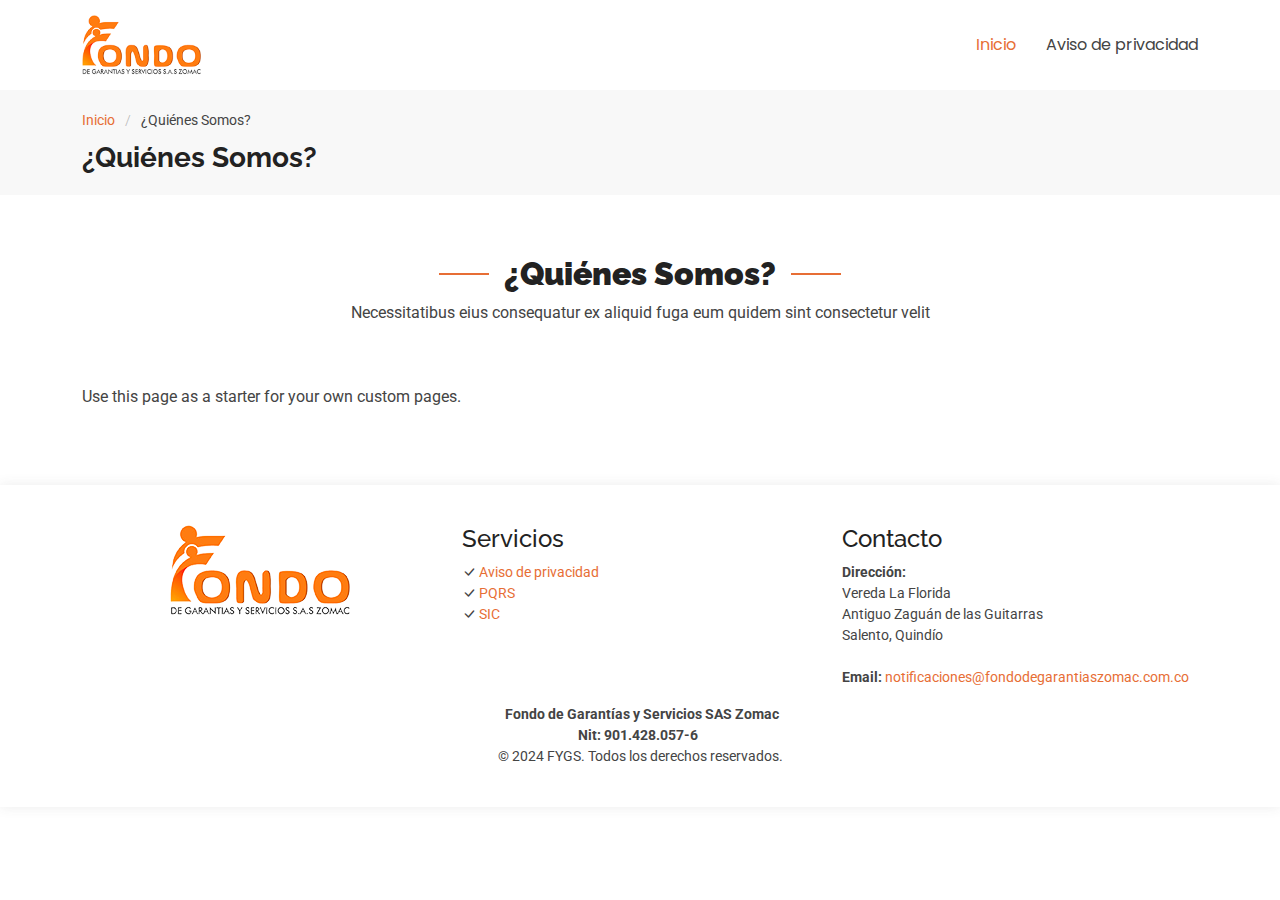
<file: quienes-somos.html>
<!DOCTYPE html>
<html lang="en">

<head>
  <meta charset="utf-8">
  <meta content="width=device-width, initial-scale=1.0" name="viewport">
  <title>¿Quiénes Somos? | Fondo de Garantías y Servicios</title>

  <!-- SEO tags -->
  <meta property="og:type" content="website" />
  <meta property="og:title" content="¿Quiénes Somos? | Fondo de Garantías y Servicios S.A.S ZOMAC" />
  <meta property="og:url" content="https://fondodegarantiaszomac.com.co/quienes-somos" />
  <meta property="og:description"
    content="Somos Fondo de Garantías y Servicios S.A.S Zomac, tu aliado para compras a crédito." />
  <meta name="viewport" content="width=device-width, initial-scale=1" />
  <meta property="og:image" content="https://fondodegarantiaszomac.com.co/assets/img/logo.png">
  <meta property="og:site_name" content="Fondo de Garantías y Servicios S.A.S Zomac">
  <meta property="og:locale" content="es_CO">
  <meta property="og:locale:alternate" content="es_CO">
  <meta name="description"
    content="Somos Fondo de Garantías y Servicios S.A.S Zomac, tu aliado para compras a crédito." />
  <meta name="copyright" content="Fondo de Garantías y Servicios S.A.S Zomac" />
  <meta name="author" content="Fondo de Garantías y Servicios S.A.S Zomac" />
  <meta name="country" content="COL" />
  <meta name="language" content="es-CO" />
  <meta name="currency" content="COP" />
  <meta name="robots" content="index, follow" />

  <link href="assets/img/favicon.png" rel="icon">
  <link href="assets/img/apple-touch-icon.png" rel="apple-touch-icon">

  <link href="https://fonts.googleapis.com" rel="preconnect">
  <link href="https://fonts.gstatic.com" rel="preconnect" crossorigin>
  <link href="https://fonts.googleapis.com/css2?family=Roboto:ital,wght@0,100;0,300;0,400;0,500;0,700;0,900;1,100;1,300;1,400;1,500;1,700;1,900&family=Poppins:ital,wght@0,100;0,200;0,300;0,400;0,500;0,600;0,700;0,800;0,900;1,100;1,200;1,300;1,400;1,500;1,600;1,700;1,800;1,900&family=Raleway:ital,wght@0,100;0,200;0,300;0,400;0,500;0,600;0,700;0,800;0,900;1,100;1,200;1,300;1,400;1,500;1,600;1,700;1,800;1,900&display=swap" rel="stylesheet">

  <link href="assets/vendor/bootstrap/css/bootstrap.min.css" rel="stylesheet">
  <link href="assets/vendor/bootstrap-icons/bootstrap-icons.css" rel="stylesheet">
  <link href="assets/vendor/aos/aos.css" rel="stylesheet">
  <link href="assets/vendor/glightbox/css/glightbox.min.css" rel="stylesheet">
  <link href="assets/vendor/swiper/swiper-bundle.min.css" rel="stylesheet">

  <link href="assets/css/main.css" rel="stylesheet">

</head>

<body class="starter-page-page">

  <header id="header" class="header d-flex align-items-center sticky-top">
    <div class="container-fluid container-xl position-relative d-flex align-items-center">

      <a class="logo d-flex align-items-center me-auto" href="index.html">
        <img src="assets/img/logo.png" alt="">
      </a>

      <nav id="navmenu" class="navmenu">
        <ul>
          <li><a class="active" href="index.html">Inicio</a></li>
          <!-- <li><a href="quienes-somos.html">¿Quiénes somos?</a></li> -->
          <li><a href="aviso-de-privacidad.html">Aviso de privacidad</a></li>
        </ul>
        <i class="mobile-nav-toggle d-xl-none bi bi-list"></i>
      </nav>

    </div>
  </header>

  <main class="main">

    <div class="page-title" data-aos="fade">
      <div class="container">
        <nav class="breadcrumbs">
          <ol>
            <li><a href="index.html">Inicio</a></li>
            <li class="current">¿Quiénes Somos?</li>
          </ol>
        </nav>
        <h1>¿Quiénes Somos?</h1>
      </div>
    </div>

    <section id="starter-section" class="starter-section section">

      <div class="container section-title" data-aos="fade-up">
        <h2><b>¿Quiénes Somos?</b></h2>
        <p>Necessitatibus eius consequatur ex aliquid fuga eum quidem sint consectetur velit</p>
      </div>

      <div class="container" data-aos="fade-up">
        <p>Use this page as a starter for your own custom pages.</p>
      </div>

    </section>

  </main>

  <footer id="footer" class="footer">

    <div class="footer-top">
      <div class="container">
        <div class="row gy-4">
          <div class="col-lg-4 col-md-12 footer-info">
            <a href="index.html" class="logo d-flex align-items-center justify-content-center">
              <img src="assets/img/logo.png" alt="">
            </a>
            <div class="social-links mt-3">
            </div>
          </div>

          <!-- <div class="col-lg-3 col-6 footer-links">
            <h4>Nuestra Empresa</h4>
            <ul>
              <li><i class="bi bi-check-lg"></i> <a href="quienes-somos.html">¿Quiénes somos?</a></li>
            </ul>
          </div> -->

          <div class="col-lg-4 col-6 footer-links">
            <h4>Servicios</h4>
            <ul>
              <li><i class="bi bi-check-lg"></i> <a href="aviso-de-privacidad.html">Aviso de privacidad</a></li>
              <li><i class="bi bi-check-lg"></i> <a href="https://serviciosibg.ibg.com.co/practipagos/public/pqrs/09" target="_blank">PQRS</a></li>
              <li><i class="bi bi-check-lg"></i> <a href="https://www.sic.gov.co/" target="_blank">SIC</a></li>
            </ul>
          </div>

          <div class="col-lg-4 col-md-12 footer-contact text-center text-md-start">
            <h4>Contacto</h4>
            <p>
              <strong>Dirección: </strong><br>
              Vereda La Florida <br>
              Antiguo Zaguán de las Guitarras<br>
              Salento, Quindío<br><br>
              <!-- <strong>Línea de atención:</strong> <a href="https://wa.me/573173008007">+57 317 300 8007</a><br> -->
              <strong>Email: </strong><a href="mailto:notificaciones@fondodegarantiaszomac.com.co">notificaciones@fondodegarantiaszomac.com.co</a><br>
            </p>

          </div>

        </div>
      </div>
    </div>

    <div class="container">
      <div class="copyright text-center ">
        <p><strong class="px-1 sitename">Fondo de Garantías y Servicios SAS Zomac<br>Nit: 901.428.057-6</strong></p>
        <p>© 2024 FYGS. Todos los derechos reservados.</p>
      </div>
    </div>

  </footer>

  <!-- Scroll Top -->
  <a href="#" id="scroll-top" class="scroll-top d-flex align-items-center justify-content-center"><i class="bi bi-arrow-up-short"></i></a>

  <!-- Preloader -->
  <div id="preloader"></div>

  <!-- Vendor JS Files -->
  <script src="assets/vendor/bootstrap/js/bootstrap.bundle.min.js"></script>
  <script src="assets/vendor/php-email-form/validate.js"></script>
  <script src="assets/vendor/aos/aos.js"></script>
  <script src="assets/vendor/glightbox/js/glightbox.min.js"></script>
  <script src="assets/vendor/purecounter/purecounter_vanilla.js"></script>
  <script src="assets/vendor/swiper/swiper-bundle.min.js"></script>
  <script src="assets/vendor/imagesloaded/imagesloaded.pkgd.min.js"></script>
  <script src="assets/vendor/isotope-layout/isotope.pkgd.min.js"></script>

  <!-- Main JS File -->
  <script src="assets/js/main.js"></script>

</body>

</html>
</file>
<file: assets/css/main.css>
:root {
  --default-font: "Roboto",  system-ui, -apple-system, "Segoe UI", Roboto, "Helvetica Neue", Arial, "Noto Sans", "Liberation Sans", sans-serif, "Apple Color Emoji", "Segoe UI Emoji", "Segoe UI Symbol", "Noto Color Emoji";
  --heading-font: "Raleway",  sans-serif;
  --nav-font: "Poppins",  sans-serif;
}


:root { 
  --background-color: #ffffff; 
  --default-color: #444444; 
  --heading-color: #222222; 
  --accent-color: #E76E35; 
  --contrast-color: #ffffff; 
}

:root {
  --nav-color: #444444; 
  --nav-hover-color: #E76E35; 
  --nav-dropdown-background-color: #ffffff; 
  --nav-dropdown-color: #444444; 
  --nav-dropdown-hover-color: #E76E35; 
}

:root {
  scroll-behavior: smooth;
}

body {
  color: var(--default-color);
  background-color: var(--background-color);
  font-family: var(--default-font);
}

a {
  color: var(--accent-color);
  text-decoration: none;
  transition: 0.3s;
}

a:hover {
  color: color-mix(in srgb, var(--accent-color), transparent 25%);
  text-decoration: none;
}

h1,
h2,
h3,
h4,
h5,
h6 {
  color: var(--heading-color);
  font-family: var(--heading-font);
}

.header {
  color: var(--default-color);
  background-color: var(--background-color);
  padding: 15px 0;
  transition: all 0.5s;
  z-index: 997;
}

.header .logo {
  line-height: 1;
}

.header .logo img {
  max-height: 60px;
  margin-right: 8px;
}

.header .logo h1 {
  font-size: 30px;
  margin: 0;
  font-weight: 700;
  color: var(--heading-color);
}

.header .btn-getstarted,
.header .btn-getstarted:focus {
  color: var(--contrast-color);
  background: var(--accent-color);
  font-size: 14px;
  padding: 8px 25px;
  margin: 0 0 0 30px;
  border-radius: 50px;
  transition: 0.3s;
}

.header .btn-getstarted:hover,
.header .btn-getstarted:focus:hover {
  color: var(--contrast-color);
  background: color-mix(in srgb, var(--accent-color), transparent 15%);
}

@media (max-width: 1200px) {
  .header .logo {
    order: 1;
  }

  .header .btn-getstarted {
    order: 2;
    margin: 0 15px 0 0;
    padding: 6px 15px;
  }

  .header .navmenu {
    order: 3;
  }
}

.scrolled .header {
  box-shadow: 0px 0 18px color-mix(in srgb, var(--default-color), transparent 85%);
}

@media (min-width: 1200px) {
  .navmenu {
    padding: 0;
  }

  .navmenu ul {
    margin: 0;
    padding: 0;
    display: flex;
    list-style: none;
    align-items: center;
  }

  .navmenu li {
    position: relative;
  }

  .navmenu a,
  .navmenu a:focus {
    color: var(--nav-color);
    padding: 18px 15px;
    font-size: 16px;
    font-family: var(--nav-font);
    font-weight: 400;
    display: flex;
    align-items: center;
    justify-content: space-between;
    white-space: nowrap;
    transition: 0.3s;
  }

  .navmenu a i,
  .navmenu a:focus i {
    font-size: 12px;
    line-height: 0;
    margin-left: 5px;
    transition: 0.3s;
  }

  .navmenu li:last-child a {
    padding-right: 0;
  }

  .navmenu li:hover>a,
  .navmenu .active,
  .navmenu .active:focus {
    color: var(--nav-hover-color);
  }

  .navmenu .dropdown ul {
    margin: 0;
    padding: 10px 0;
    background: var(--nav-dropdown-background-color);
    display: block;
    position: absolute;
    visibility: hidden;
    left: 14px;
    top: 130%;
    opacity: 0;
    transition: 0.3s;
    border-radius: 4px;
    z-index: 99;
    box-shadow: 0px 0px 30px color-mix(in srgb, var(--default-color), transparent 85%);
  }

  .navmenu .dropdown ul li {
    min-width: 200px;
  }

  .navmenu .dropdown ul a {
    padding: 10px 20px;
    font-size: 15px;
    text-transform: none;
    color: var(--nav-dropdown-color);
  }

  .navmenu .dropdown ul a i {
    font-size: 12px;
  }

  .navmenu .dropdown ul a:hover,
  .navmenu .dropdown ul .active:hover,
  .navmenu .dropdown ul li:hover>a {
    color: var(--nav-dropdown-hover-color);
  }

  .navmenu .dropdown:hover>ul {
    opacity: 1;
    top: 100%;
    visibility: visible;
  }

  .navmenu .dropdown .dropdown ul {
    top: 0;
    left: -90%;
    visibility: hidden;
  }

  .navmenu .dropdown .dropdown:hover>ul {
    opacity: 1;
    top: 0;
    left: -100%;
    visibility: visible;
  }
}

@media (max-width: 1199px) {
  .mobile-nav-toggle {
    color: var(--nav-color);
    font-size: 28px;
    line-height: 0;
    margin-right: 10px;
    cursor: pointer;
    transition: color 0.3s;
  }

  .navmenu {
    padding: 0;
    z-index: 9997;
  }

  .navmenu ul {
    display: none;
    position: absolute;
    inset: 60px 20px 20px 20px;
    padding: 10px 0;
    margin: 0;
    border-radius: 6px;
    background-color: var(--nav-dropdown-background-color);
    overflow-y: auto;
    transition: 0.3s;
    z-index: 9998;
    box-shadow: 0px 0px 30px color-mix(in srgb, var(--default-color), transparent 90%);
  }

  .navmenu a,
  .navmenu a:focus {
    color: var(--nav-dropdown-color);
    padding: 10px 20px;
    font-family: var(--nav-font);
    font-size: 17px;
    font-weight: 500;
    display: flex;
    align-items: center;
    justify-content: space-between;
    white-space: nowrap;
    transition: 0.3s;
  }

  .navmenu a i,
  .navmenu a:focus i {
    font-size: 12px;
    line-height: 0;
    margin-left: 5px;
    width: 30px;
    height: 30px;
    display: flex;
    align-items: center;
    justify-content: center;
    border-radius: 50%;
    transition: 0.3s;
    background-color: color-mix(in srgb, var(--accent-color), transparent 90%);
  }

  .navmenu a i:hover,
  .navmenu a:focus i:hover {
    background-color: var(--accent-color);
    color: var(--contrast-color);
  }

  .navmenu a:hover,
  .navmenu .active,
  .navmenu .active:focus {
    color: var(--nav-dropdown-hover-color);
  }

  .navmenu .active i,
  .navmenu .active:focus i {
    background-color: var(--accent-color);
    color: var(--contrast-color);
    transform: rotate(180deg);
  }

  .navmenu .dropdown ul {
    position: static;
    display: none;
    z-index: 99;
    padding: 10px 0;
    margin: 10px 20px;
    background-color: var(--nav-dropdown-background-color);
    border: 1px solid color-mix(in srgb, var(--default-color), transparent 90%);
    box-shadow: none;
    transition: all 0.5s ease-in-out;
  }

  .navmenu .dropdown ul ul {
    background-color: rgba(33, 37, 41, 0.1);
  }

  .navmenu .dropdown>.dropdown-active {
    display: block;
    background-color: rgba(33, 37, 41, 0.03);
  }

  .mobile-nav-active {
    overflow: hidden;
  }

  .mobile-nav-active .mobile-nav-toggle {
    color: #fff;
    position: absolute;
    font-size: 32px;
    top: 15px;
    right: 15px;
    margin-right: 0;
    z-index: 9999;
  }

  .mobile-nav-active .navmenu {
    position: fixed;
    overflow: hidden;
    inset: 0;
    background: rgba(33, 37, 41, 0.8);
    transition: 0.3s;
  }

  .mobile-nav-active .navmenu>ul {
    display: block;
  }
}

.footer {
  color: var(--default-color);
  background-color: var(--background-color);
  font-size: 14px;
  padding: 40px 0;
  position: relative;
  box-shadow: 0px 0px 12px 0px color-mix(in srgb, var(--default-color), transparent 90%);
}

.footer .copyright p {
  margin-bottom: 0;
}

.footer .social-links {
  margin-top: 20px;
}

.footer .social-links a {
  display: flex;
  align-items: center;
  justify-content: center;
  width: 40px;
  height: 40px;
  border-radius: 50%;
  border: 1px solid color-mix(in srgb, var(--default-color), transparent 50%);
  font-size: 16px;
  color: color-mix(in srgb, var(--default-color), transparent 50%);
  margin: 0 5px;
  transition: 0.3s;
}

.footer .social-links a:hover {
  color: var(--accent-color);
  border-color: var(--accent-color);
}

.footer .footer-top .footer-links ul {
  list-style: none;
  padding: 0;
  margin: 0;
}

.footer .credits {
  margin-top: 10px;
  font-size: 13px;
  text-align: center;
}

#preloader {
  position: fixed;
  inset: 0;
  z-index: 999999;
  overflow: hidden;
  background: var(--background-color);
  transition: all 0.6s ease-out;
}

#preloader:before {
  content: "";
  position: fixed;
  top: calc(50% - 30px);
  left: calc(50% - 30px);
  border: 6px solid #ffffff;
  border-color: var(--accent-color) transparent var(--accent-color) transparent;
  border-radius: 50%;
  width: 60px;
  height: 60px;
  animation: animate-preloader 1.5s linear infinite;
}

@keyframes animate-preloader {
  0% {
    transform: rotate(0deg);
  }

  100% {
    transform: rotate(360deg);
  }
}

.scroll-top {
  position: fixed;
  visibility: hidden;
  opacity: 0;
  right: 15px;
  bottom: 15px;
  z-index: 99999;
  background-color: var(--accent-color);
  width: 40px;
  height: 40px;
  border-radius: 4px;
  transition: all 0.4s;
}

.scroll-top i {
  font-size: 24px;
  color: var(--contrast-color);
  line-height: 0;
}

.scroll-top:hover {
  background-color: color-mix(in srgb, var(--accent-color), transparent 20%);
  color: var(--contrast-color);
}

.scroll-top.active {
  visibility: visible;
  opacity: 1;
}

@media screen and (max-width: 768px) {
  [data-aos-delay] {
    transition-delay: 0 !important;
  }
}

.page-title {
  --background-color: color-mix(in srgb, var(--default-color), transparent 96%);
  color: var(--default-color);
  background-color: var(--background-color);
  padding: 20px 0;
  position: relative;
}

.page-title h1 {
  font-size: 28px;
  font-weight: 700;
  margin: 0;
}

.page-title .breadcrumbs ol {
  display: flex;
  flex-wrap: wrap;
  list-style: none;
  padding: 0 0 10px 0;
  margin: 0;
  font-size: 14px;
  font-weight: 400;
}

.page-title .breadcrumbs ol li+li {
  padding-left: 10px;
}

.page-title .breadcrumbs ol li+li::before {
  content: "/";
  display: inline-block;
  padding-right: 10px;
  color: color-mix(in srgb, var(--default-color), transparent 70%);
}

section,
.section {
  color: var(--default-color);
  background-color: var(--background-color);
  padding: 60px 0;
  scroll-margin-top: 90px;
  overflow: clip;
}

@media (max-width: 1199px) {

  section,
  .section {
    scroll-margin-top: 66px;
  }
}

.section-title {
  text-align: center;
  padding-bottom: 60px;
  position: relative;
}

.section-title h2 {
  font-size: 32px;
  font-weight: 700;
  position: relative;
}

.section-title h2:before,
.section-title h2:after {
  content: "";
  width: 50px;
  height: 2px;
  background: var(--accent-color);
  display: inline-block;
}

.section-title h2:before {
  margin: 0 15px 10px 0;
}

.section-title h2:after {
  margin: 0 0 10px 15px;
}

.section-title p {
  margin-bottom: 0;
}

.hero {
  width: 100%;
  min-height: 70vh;
  position: relative;
  padding: 80px 0 60px 0;
  display: flex;
  align-items: center;
}

.hero h1 {
  margin: 0;
  font-size: 48px;
  font-weight: 700;
  line-height: 56px;
}

.hero p {
  color: color-mix(in srgb, var(--default-color), transparent 40%);
  margin: 5px 0 20px 0;
  font-size: 22px;
  font-weight: 400;
}

.hero .btn-get-started {
  font-family: var(--heading-font);
  font-weight: 500;
  font-size: 15px;
  letter-spacing: 1px;
  display: inline-block;
  padding: 10px 36px;
  border-radius: 50px;
  transition: 0.3s;
  border: 2px solid var(--accent-color);
}

.hero .btn-get-started:hover {
  color: var(--contrast-color);
  background: var(--accent-color);
}

.hero .animated {
  animation: up-down 2s ease-in-out infinite alternate-reverse both;
}

@media (max-width: 640px) {
  .hero h1 {
    font-size: 28px;
    line-height: 36px;
    text-align: center;
  }

  .hero p {
    font-size: 18px;
    line-height: 24px;
    margin-bottom: 30px;
    text-align: center;
  }

  .hero .btn-get-started,
  .hero .btn-watch-video {
    font-size: 13px;
    margin: auto;
  }
}

@keyframes up-down {
  0% {
    transform: translateY(10px);
  }

  100% {
    transform: translateY(-10px);
  }
}

.clients {
  --background-color: color-mix(in srgb, var(--accent-color), transparent 95%);
  padding: 20px 0;
}

.clients .client-logo {
  display: flex;
  justify-content: center;
  align-items: center;
  overflow: hidden;
}

.clients .client-logo img {
  padding: 20px 40px;
  max-width: 90%;
  transition: 0.3s;
  opacity: 0.5;
  filter: grayscale(100);
}

.clients .client-logo img:hover {
  filter: none;
  opacity: 1;
}

@media (max-width: 640px) {
  .clients .client-logo img {
    padding: 20px;
  }
}

.about .content h3 {
  font-weight: 700;
  font-size: 34px;
  margin-bottom: 30px;
}

.about .content p {
  margin-bottom: 30px;
}

.about .content .about-btn {
  padding: 8px 30px 9px 30px;
  color: var(--accent-color);
  border-radius: 50px;
  transition: 0.3s;
  text-transform: uppercase;
  font-weight: 600;
  font-size: 13px;
  display: inline-flex;
  align-items: center;
  border: 2px solid var(--accent-color);
}

.about .content .about-btn i {
  font-size: 16px;
  padding-left: 5px;
}

.about .content .about-btn:hover {
  background: var(--accent-color);
  color: var(--contrast-color);
}

.about .icon-box i {
  font-size: 40px;
  color: var(--accent-color);
  margin-bottom: 10px;
}

.about .icon-box h4 {
  font-size: 20px;
  font-weight: 700;
  margin: 0 0 10px 0;
}

.about .icon-box h4 a {
  color: var(--heading-color);
  transition: 0.3s;
}

.about .icon-box p {
  font-size: 15px;
  color: color-mix(in srgb, var(--default-color), transparent 40%);
  margin-bottom: 0;
}

.about .icon-box:hover h4 a {
  color: var(--accent-color);
}

.stats .stats-item {
  padding: 10px;
}

.stats .stats-item i {
  font-size: 44px;
  color: var(--accent-color);
  line-height: 0;
  margin-right: 15px;
}

.stats .stats-item .purecounter {
  color: var(--heading-color);
  font-size: 40px;
  display: block;
  font-weight: 700;
  line-height: 40px;
}

.stats .stats-item p {
  color: color-mix(in srgb, var(--default-color), transparent 40%);
  padding: 15px 0 0 0;
  margin: 0;
  font-family: var(--heading-font);
  font-size: 14px;
}

.services .service-item {
  box-shadow: 0px 0 30px 0 color-mix(in srgb, var(--default-color), transparent 90%);
  padding: 50px 30px;
  transition: all ease-in-out 0.4s;
  height: 100%;
  overflow: hidden;
  z-index: 1;
}

.services .service-item:before {
  content: "";
  position: absolute;
  background: color-mix(in srgb, var(--accent-color), transparent 96%);
  right: -80px;
  top: -80px;
  width: 150px;
  height: 150px;
  border-radius: 50%;
  transition: all 0.3s;
  z-index: -1;
}

.services .service-item:after {
  content: "";
  position: absolute;
  background: color-mix(in srgb, var(--accent-color), transparent 97%);
  right: -140px;
  top: -140px;
  width: 250px;
  height: 250px;
  border-radius: 50%;
  transition: all 0.3s;
  z-index: -1;
}

.services .service-item i {
  background: var(--accent-color);
  color: var(--contrast-color);
  font-size: 24px;
  transition: 0.3s;
  display: flex;
  align-items: center;
  justify-content: center;
  width: 56px;
  height: 56px;
  border-radius: 50%;
}

.services .service-item h4 {
  font-weight: 600;
  margin: 15px 0 0 0;
  transition: 0.3s;
  font-size: 20px;
}

.services .service-item h4 a {
  color: var(--heading-color);
}

.services .service-item p {
  line-height: 24px;
  font-size: 14px;
  margin: 10px 0 0 0;
}

.services .service-item:hover:before,
.services .service-item:hover:after {
  background: var(--accent-color);
  right: 0;
  top: 0;
  width: 100%;
  height: 100%;
  border-radius: 0px;
}

.services .service-item:hover h4 a,
.services .service-item:hover p {
  color: var(--contrast-color);
}

.services .service-item:hover i {
  background: var(--contrast-color);
  color: var(--accent-color);
}

.alt-services .img {
  border-radius: 8px;
  overflow: hidden;
}

.alt-services .img img {
  transition: 0.6s;
}

.alt-services .details {
  position: absolute;
  left: 20px;
  right: 20px;
  bottom: 20px;
  padding: 30px;
  transition: all ease-in-out 0.3s;
  background: color-mix(in srgb, var(--contrast-color), transparent 5%);
  text-align: center;
  border-radius: 8px;
  box-shadow: 0px 0 25px color-mix(in srgb, var(--default-color), transparent 92%);
}

.alt-services .details h3 {
  font-weight: 700;
  margin: 10px 0 15px 0;
  font-size: 22px;
  transition: ease-in-out 0.3s;
}

.alt-services .details p {
  color: color-mix(in srgb, var(--default-color), transparent 10%);
  line-height: 24px;
  font-size: 14px;
  margin-bottom: 0;
}

.alt-services .service-item:hover .details h3 {
  color: var(--accent-color);
}

.alt-services .service-item:hover .img img {
  transform: scale(1.2);
}

.features .features-item {
  background-color: var(--box-background-color);
  display: flex;
  align-items: center;
  padding: 20px;
  transition: 0.3s;
  border: 1px solid color-mix(in srgb, var(--default-color), transparent 90%);
  position: relative;
}

.features .features-item i {
  font-size: 32px;
  padding-right: 10px;
  line-height: 0;
}

.features .features-item h3 {
  font-weight: 700;
  margin: 0;
  padding: 0;
  line-height: 1;
  font-size: 16px;
}

.features .features-item h3 a {
  color: var(--heading-color);
  transition: 0.3s;
}

.features .features-item:hover {
  border-color: var(--accent-color);
}

.features .features-item:hover h3 a {
  color: var(--accent-color);
}

.testimonials {
  --background-color: color-mix(in srgb, var(--accent-color), transparent 95%);
}

.testimonials .testimonial-wrap {
  padding-left: 50px;
}

.testimonials .testimonials-carousel,
.testimonials .testimonials-slider {
  overflow: hidden;
}

.testimonials .testimonial-item {
  background-color: var(--contrast-color);
  box-shadow: 0px 2px 15px color-mix(in srgb, var(--default-color), transparent 90%);
  box-sizing: content-box;
  padding: 30px 30px 30px 60px;
  margin: 30px 15px;
  min-height: 200px;
  position: relative;
}

.testimonials .testimonial-item .testimonial-img {
  width: 90px;
  border-radius: 10px;
  border: 6px solid var(--background-color);
  position: absolute;
  left: -45px;
}

.testimonials .testimonial-item h3 {
  font-size: 18px;
  font-weight: bold;
  margin: 10px 0 5px 0;
}

.testimonials .testimonial-item h4 {
  color: color-mix(in srgb, var(--default-color), transparent 50%);
  font-size: 14px;
  margin: 0;
}

.testimonials .testimonial-item .stars {
  margin: 10px 0;
}

.testimonials .testimonial-item .stars i {
  color: #ffc107;
  margin: 0 1px;
}

.testimonials .testimonial-item .quote-icon-left,
.testimonials .testimonial-item .quote-icon-right {
  color: color-mix(in srgb, var(--accent-color), transparent 60%);
  font-size: 26px;
  line-height: 0;
}

.testimonials .testimonial-item .quote-icon-left {
  display: inline-block;
  left: -5px;
  position: relative;
}

.testimonials .testimonial-item .quote-icon-right {
  display: inline-block;
  right: -5px;
  position: relative;
  top: 10px;
  transform: scale(-1, -1);
}

.testimonials .testimonial-item p {
  font-style: italic;
  margin: 15px auto 15px auto;
}

.testimonials .swiper-wrapper {
  height: auto;
}

.testimonials .swiper-pagination {
  margin-top: 20px;
  position: relative;
}

.testimonials .swiper-pagination .swiper-pagination-bullet {
  width: 12px;
  height: 12px;
  background-color: var(--background-color);
  opacity: 1;
  border: 1px solid var(--accent-color);
}

.testimonials .swiper-pagination .swiper-pagination-bullet-active {
  background-color: var(--accent-color);
}

@media (max-width: 767px) {
  .testimonials .testimonial-wrap {
    padding-left: 0;
  }

  .testimonials .testimonials-carousel,
  .testimonials .testimonials-slider {
    overflow: hidden;
  }

  .testimonials .testimonial-item {
    padding: 30px;
    margin: 15px;
  }

  .testimonials .testimonial-item .testimonial-img {
    position: static;
    left: auto;
  }
}

.portfolio .portfolio-filters {
  padding: 0;
  margin: 0 auto 20px auto;
  list-style: none;
  text-align: center;
}

.portfolio .portfolio-filters li {
  cursor: pointer;
  display: inline-block;
  padding: 0;
  font-size: 18px;
  font-weight: 500;
  margin: 0 10px;
  line-height: 1;
  margin-bottom: 5px;
  transition: all 0.3s ease-in-out;
}

.portfolio .portfolio-filters li:hover,
.portfolio .portfolio-filters li.filter-active {
  color: var(--accent-color);
}

.portfolio .portfolio-filters li:first-child {
  margin-left: 0;
}

.portfolio .portfolio-filters li:last-child {
  margin-right: 0;
}

@media (max-width: 575px) {
  .portfolio .portfolio-filters li {
    font-size: 14px;
    margin: 0 5px;
  }
}

.portfolio .portfolio-content {
  position: relative;
  overflow: hidden;
}

.portfolio .portfolio-content img {
  transition: 0.3s;
}

.portfolio .portfolio-content .portfolio-info {
  opacity: 0;
  position: absolute;
  inset: 0;
  z-index: 3;
  transition: all ease-in-out 0.3s;
  background: rgba(0, 0, 0, 0.6);
  padding: 15px;
}

.portfolio .portfolio-content .portfolio-info h4 {
  font-size: 14px;
  padding: 5px 10px;
  font-weight: 400;
  color: #ffffff;
  display: inline-block;
  background-color: var(--accent-color);
}

.portfolio .portfolio-content .portfolio-info p {
  position: absolute;
  bottom: 10px;
  text-align: center;
  display: inline-block;
  left: 0;
  right: 0;
  font-size: 16px;
  font-weight: 600;
  color: rgba(255, 255, 255, 0.8);
}

.portfolio .portfolio-content .portfolio-info .preview-link,
.portfolio .portfolio-content .portfolio-info .details-link {
  position: absolute;
  left: calc(50% - 40px);
  font-size: 26px;
  top: calc(50% - 14px);
  color: #fff;
  transition: 0.3s;
  line-height: 1.2;
}

.portfolio .portfolio-content .portfolio-info .preview-link:hover,
.portfolio .portfolio-content .portfolio-info .details-link:hover {
  color: var(--accent-color);
}

.portfolio .portfolio-content .portfolio-info .details-link {
  left: 50%;
  font-size: 34px;
  line-height: 0;
}

.portfolio .portfolio-content:hover .portfolio-info {
  opacity: 1;
}

.portfolio .portfolio-content:hover img {
  transform: scale(1.1);
}

.team .team-member {
  overflow: hidden;
  border-radius: 5px;
  box-shadow: 0px 2px 15px color-mix(in srgb, var(--default-color), transparent 90%);
  height: 100%;
}

.team .team-member .member-img {
  position: relative;
  overflow: hidden;
}

.team .team-member .social {
  position: absolute;
  left: 0;
  bottom: 30px;
  right: 0;
  opacity: 0;
  transition: ease-in-out 0.3s;
  text-align: center;
}

.team .team-member .social a {
  background: color-mix(in srgb, var(--background-color), transparent 25%);
  color: color-mix(in srgb, var(--default-color), transparent 20%);
  transition: color 0.3s;
  margin: 0 3px;
  border-radius: 4px;
  width: 36px;
  height: 36px;
  transition: ease-in-out 0.3s;
  display: inline-flex;
  justify-content: center;
  align-items: center;
}

.team .team-member .social a:hover {
  color: var(--background-color);
  background: var(--accent-color);
}

.team .team-member .social i {
  font-size: 18px;
  line-height: 0;
}

.team .team-member .member-info {
  padding: 25px 15px;
}

.team .team-member .member-info h4 {
  font-weight: 700;
  margin-bottom: 5px;
  font-size: 18px;
}

.team .team-member .member-info span {
  display: block;
  font-size: 13px;
  font-weight: 400;
  color: color-mix(in srgb, var(--default-color), transparent 40%);
}

.team .team-member:hover .social {
  opacity: 1;
  bottom: 15px;
}

.pricing .pricing-item {
  box-shadow: 0 3px 20px -2px color-mix(in srgb, var(--default-color), transparent 90%);
  border-top: 4px solid var(--background-color);
  padding: 60px 40px;
  height: 100%;
  border-radius: 5px;
}

.pricing h3 {
  font-weight: 600;
  margin-bottom: 15px;
  font-size: 20px;
}

.pricing h4 {
  color: var(--accent-color);
  font-size: 48px;
  font-weight: 400;
  font-family: var(--heading-font);
  margin-bottom: 0;
}

.pricing h4 sup {
  font-size: 28px;
}

.pricing h4 span {
  color: color-mix(in srgb, var(--default-color), transparent 50%);
  font-size: 18px;
}

.pricing ul {
  padding: 20px 0;
  list-style: none;
  color: color-mix(in srgb, var(--default-color), transparent 30%);
  text-align: left;
  line-height: 20px;
}

.pricing ul li {
  padding: 10px 0;
  display: flex;
  align-items: center;
}

.pricing ul i {
  color: #059652;
  font-size: 24px;
  padding-right: 3px;
}

.pricing ul .na {
  color: color-mix(in srgb, var(--default-color), transparent 60%);
}

.pricing ul .na i {
  color: color-mix(in srgb, var(--default-color), transparent 60%);
}

.pricing ul .na span {
  text-decoration: line-through;
}

.pricing .buy-btn {
  color: var(--accent-color);
  background-color: var(--background-color);
  display: inline-block;
  padding: 8px 35px 10px 35px;
  border-radius: 50px;
  transition: none;
  font-size: 16px;
  font-weight: 500;
  font-family: var(--heading-font);
  transition: 0.3s;
  border: 1px solid var(--accent-color);
}

.pricing .buy-btn:hover {
  background: var(--accent-color);
  color: var(--contrast-color);
}

.pricing .featured {
  border-top-color: var(--accent-color);
}

.pricing .featured .buy-btn {
  background: var(--accent-color);
  color: var(--contrast-color);
}

@media (max-width: 992px) {
  .pricing .box {
    max-width: 60%;
    margin: 0 auto 30px auto;
  }
}

@media (max-width: 767px) {
  .pricing .box {
    max-width: 80%;
    margin: 0 auto 30px auto;
  }
}

@media (max-width: 420px) {
  .pricing .box {
    max-width: 100%;
    margin: 0 auto 30px auto;
  }
}

.faq {
  --background-color: color-mix(in srgb, var(--accent-color), transparent 95%);
}

.faq .faq-item {
  margin: 20px 0;
  padding: 20px 0;
  border-bottom: 1px solid color-mix(in srgb, var(--default-color), transparent 85%);
}

.faq .faq-item i {
  color: var(--accent-color);
  font-size: 18px;
  margin-right: 10px;
}

.faq .faq-item h4 {
  font-size: 16px;
  line-height: 26px;
  font-weight: 700;
}

.faq .faq-item p {
  font-size: 15px;
}

.faq .faq-item:first-child {
  padding-top: 0;
  margin-top: 0;
}

.faq .faq-item:last-child {
  border: 0;
  padding-bottom: 0;
  margin-bottom: 0;
}

.contact {
  background-image: url("../img/contact-bg.png");
  background-position: left center;
  background-repeat: no-repeat;
  position: relative;
}

@media (max-width: 640px) {
  .contact {
    background-position: center 50px;
    background-size: contain;
  }
}

.contact:before {
  content: "";
  background: color-mix(in srgb, var(--background-color), transparent 30%);
  position: absolute;
  bottom: 0;
  top: 0;
  left: 0;
  right: 0;
}

.contact .info-item+.info-item {
  margin-top: 40px;
}

.contact .info-item i {
  background: var(--accent-color);
  color: var(--contrast-color);
  font-size: 20px;
  width: 44px;
  height: 44px;
  display: flex;
  justify-content: center;
  align-items: center;
  border-radius: 50px;
  transition: all 0.3s ease-in-out;
  margin-right: 15px;
}

.contact .info-item h3 {
  font-size: 20px;
  padding: 0;
  font-size: 18px;
  font-weight: 700;
  margin-bottom: 5px;
}

.contact .info-item p {
  padding: 0;
  margin-bottom: 0;
  font-size: 14px;
}

.contact .php-email-form {
  height: 100%;
}

.contact .php-email-form .error-message {
  display: none;
  background: #df1529;
  color: #ffffff;
  text-align: left;
  padding: 15px;
  margin-bottom: 24px;
  font-weight: 600;
}

.contact .php-email-form .sent-message {
  display: none;
  color: #ffffff;
  background: #059652;
  text-align: center;
  padding: 15px;
  margin-bottom: 24px;
  font-weight: 600;
}

.contact .php-email-form .loading {
  display: none;
  background: var(--background-color);
  text-align: center;
  padding: 15px;
  margin-bottom: 24px;
}

.contact .php-email-form .loading:before {
  content: "";
  display: inline-block;
  border-radius: 50%;
  width: 24px;
  height: 24px;
  margin: 0 10px -6px 0;
  border: 3px solid var(--accent-color);
  border-top-color: var(--background-color);
  animation: animate-loading 1s linear infinite;
}

.contact .php-email-form input[type=text],
.contact .php-email-form input[type=email],
.contact .php-email-form textarea {
  font-size: 14px;
  padding: 10px 15px;
  box-shadow: none;
  border-radius: 0;
  color: var(--default-color);
  background-color: color-mix(in srgb, var(--background-color), transparent 50%);
  border-color: color-mix(in srgb, var(--default-color), transparent 80%);
}

.contact .php-email-form input[type=text]:focus,
.contact .php-email-form input[type=email]:focus,
.contact .php-email-form textarea:focus {
  border-color: var(--accent-color);
}

.contact .php-email-form input[type=text]::placeholder,
.contact .php-email-form input[type=email]::placeholder,
.contact .php-email-form textarea::placeholder {
  color: color-mix(in srgb, var(--default-color), transparent 70%);
}

.contact .php-email-form button[type=submit] {
  color: var(--contrast-color);
  background: var(--accent-color);
  border: 0;
  padding: 10px 30px;
  transition: 0.4s;
  border-radius: 50px;
}

.contact .php-email-form button[type=submit]:hover {
  background: color-mix(in srgb, var(--accent-color), transparent 20%);
}

@keyframes animate-loading {
  0% {
    transform: rotate(0deg);
  }

  100% {
    transform: rotate(360deg);
  }
}

.portfolio-details .portfolio-details-slider img {
  width: 100%;
}

.portfolio-details .portfolio-details-slider .swiper-pagination {
  margin-top: 20px;
  position: relative;
}

.portfolio-details .portfolio-details-slider .swiper-pagination .swiper-pagination-bullet {
  width: 12px;
  height: 12px;
  background-color: color-mix(in srgb, var(--default-color), transparent 85%);
  opacity: 1;
}

.portfolio-details .portfolio-details-slider .swiper-pagination .swiper-pagination-bullet-active {
  background-color: var(--accent-color);
}

.portfolio-details .portfolio-info {
  padding: 30px;
  box-shadow: 0px 0 30px color-mix(in srgb, var(--default-color), transparent 90%);
}

.portfolio-details .portfolio-info h3 {
  font-size: 22px;
  font-weight: 700;
  margin-bottom: 20px;
  padding-bottom: 20px;
  border-bottom: 1px solid color-mix(in srgb, var(--default-color), transparent 85%);
}

.portfolio-details .portfolio-info ul {
  list-style: none;
  padding: 0;
  font-size: 15px;
}

.portfolio-details .portfolio-info ul li+li {
  margin-top: 10px;
}

.portfolio-details .portfolio-description {
  padding-top: 30px;
}

.portfolio-details .portfolio-description h2 {
  font-size: 26px;
  font-weight: 700;
  margin-bottom: 20px;
}

.portfolio-details .portfolio-description p {
  padding: 0;
  color: color-mix(in srgb, var(--default-color), transparent 30%);
}

.service-details .services-list {
  padding: 10px 30px;
  border: 1px solid color-mix(in srgb, var(--default-color), transparent 90%);
  margin-bottom: 20px;
}

.service-details .services-list a {
  display: block;
  line-height: 1;
  padding: 8px 0 8px 15px;
  border-left: 3px solid color-mix(in srgb, var(--default-color), transparent 70%);
  margin: 20px 0;
  color: color-mix(in srgb, var(--default-color), transparent 20%);
  transition: 0.3s;
}

.service-details .services-list a.active {
  color: var(--heading-color);
  font-weight: 700;
  border-color: var(--accent-color);
}

.service-details .services-list a:hover {
  border-color: var(--accent-color);
}

.service-details .services-img {
  margin-bottom: 20px;
}

.service-details h3 {
  font-size: 26px;
  font-weight: 700;
}

.service-details h4 {
  font-size: 20px;
  font-weight: 700;
}

.service-details p {
  font-size: 15px;
}

.service-details ul {
  list-style: none;
  padding: 0;
  font-size: 15px;
}

.service-details ul li {
  padding: 5px 0;
  display: flex;
  align-items: center;
}

.service-details ul i {
  font-size: 20px;
  margin-right: 8px;
  color: var(--accent-color);
}

.lista-ol {
  counter-reset: item;
}

.lista-li {
  display: block
}

.lista-li:before {
  font-weight: bold;
  content: counters(item, ".") ". ";
  counter-increment: item;
}

.starter-section {

}
</file>
